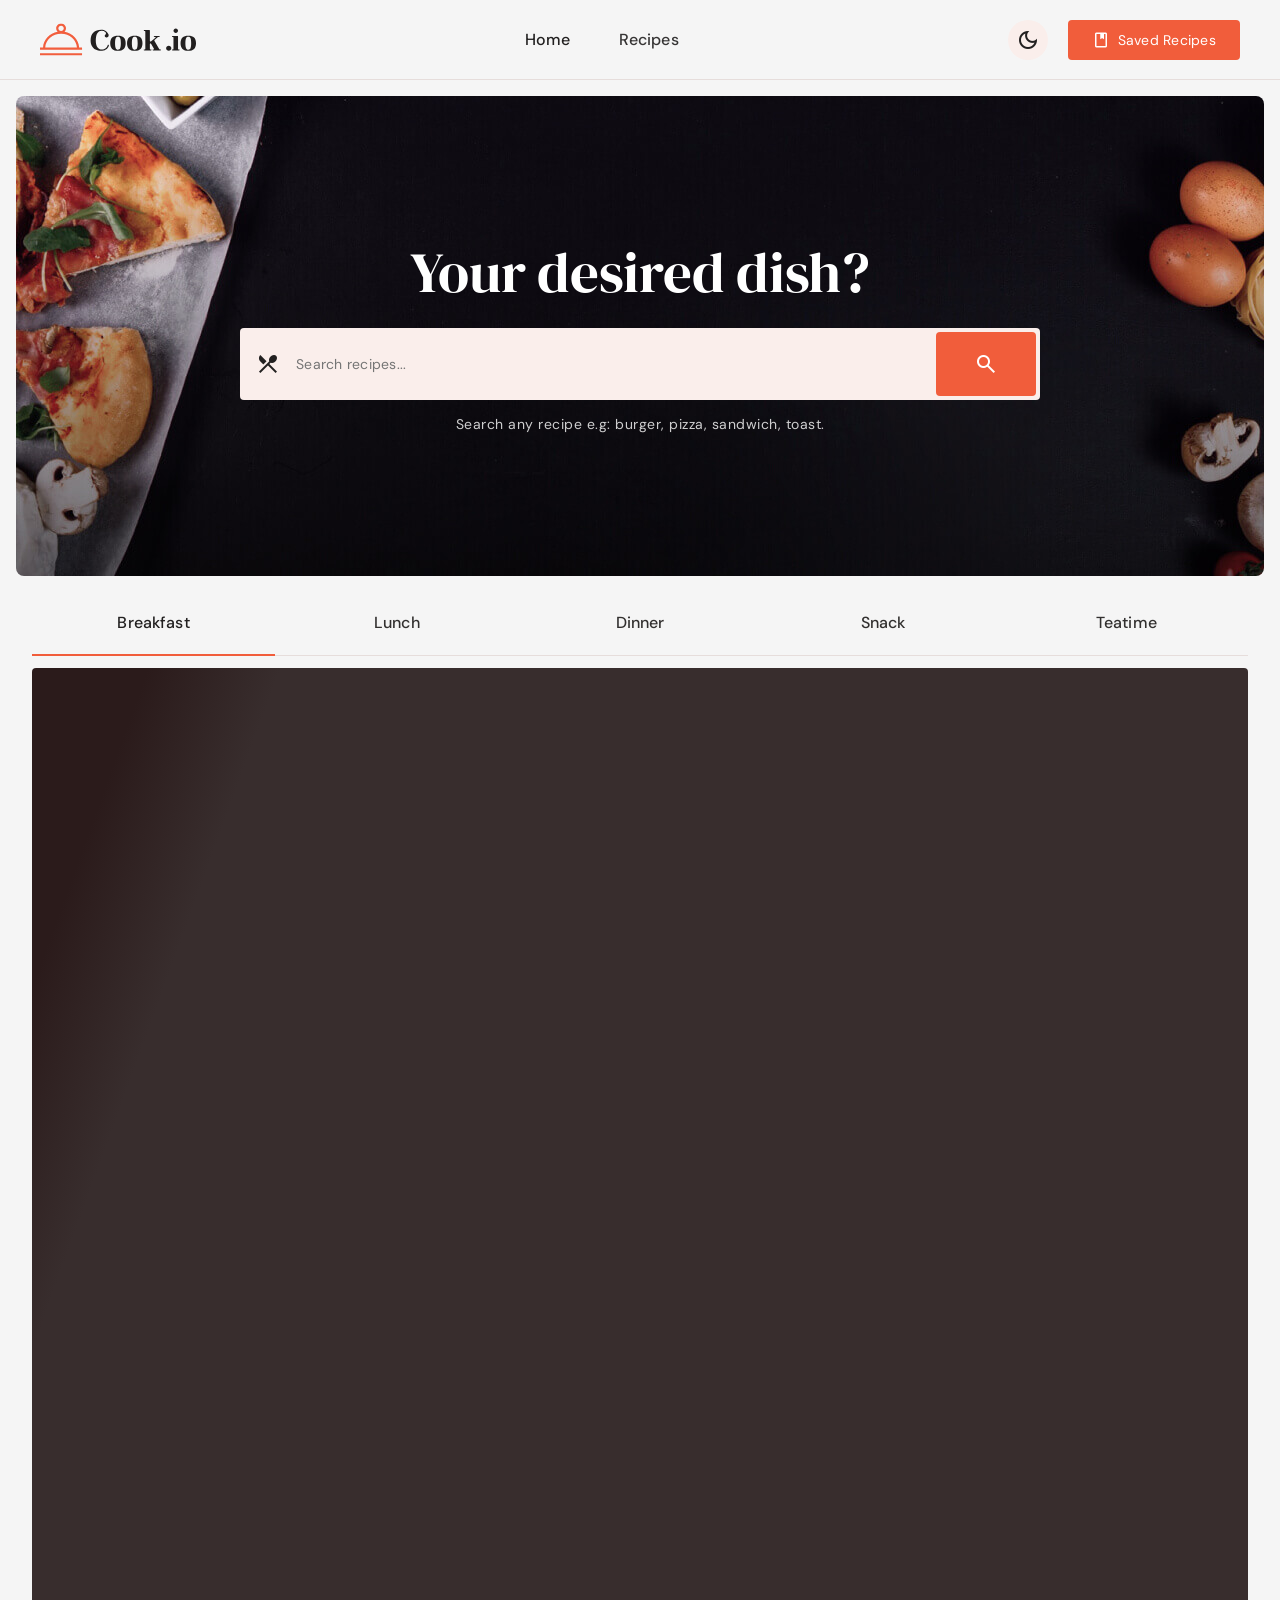
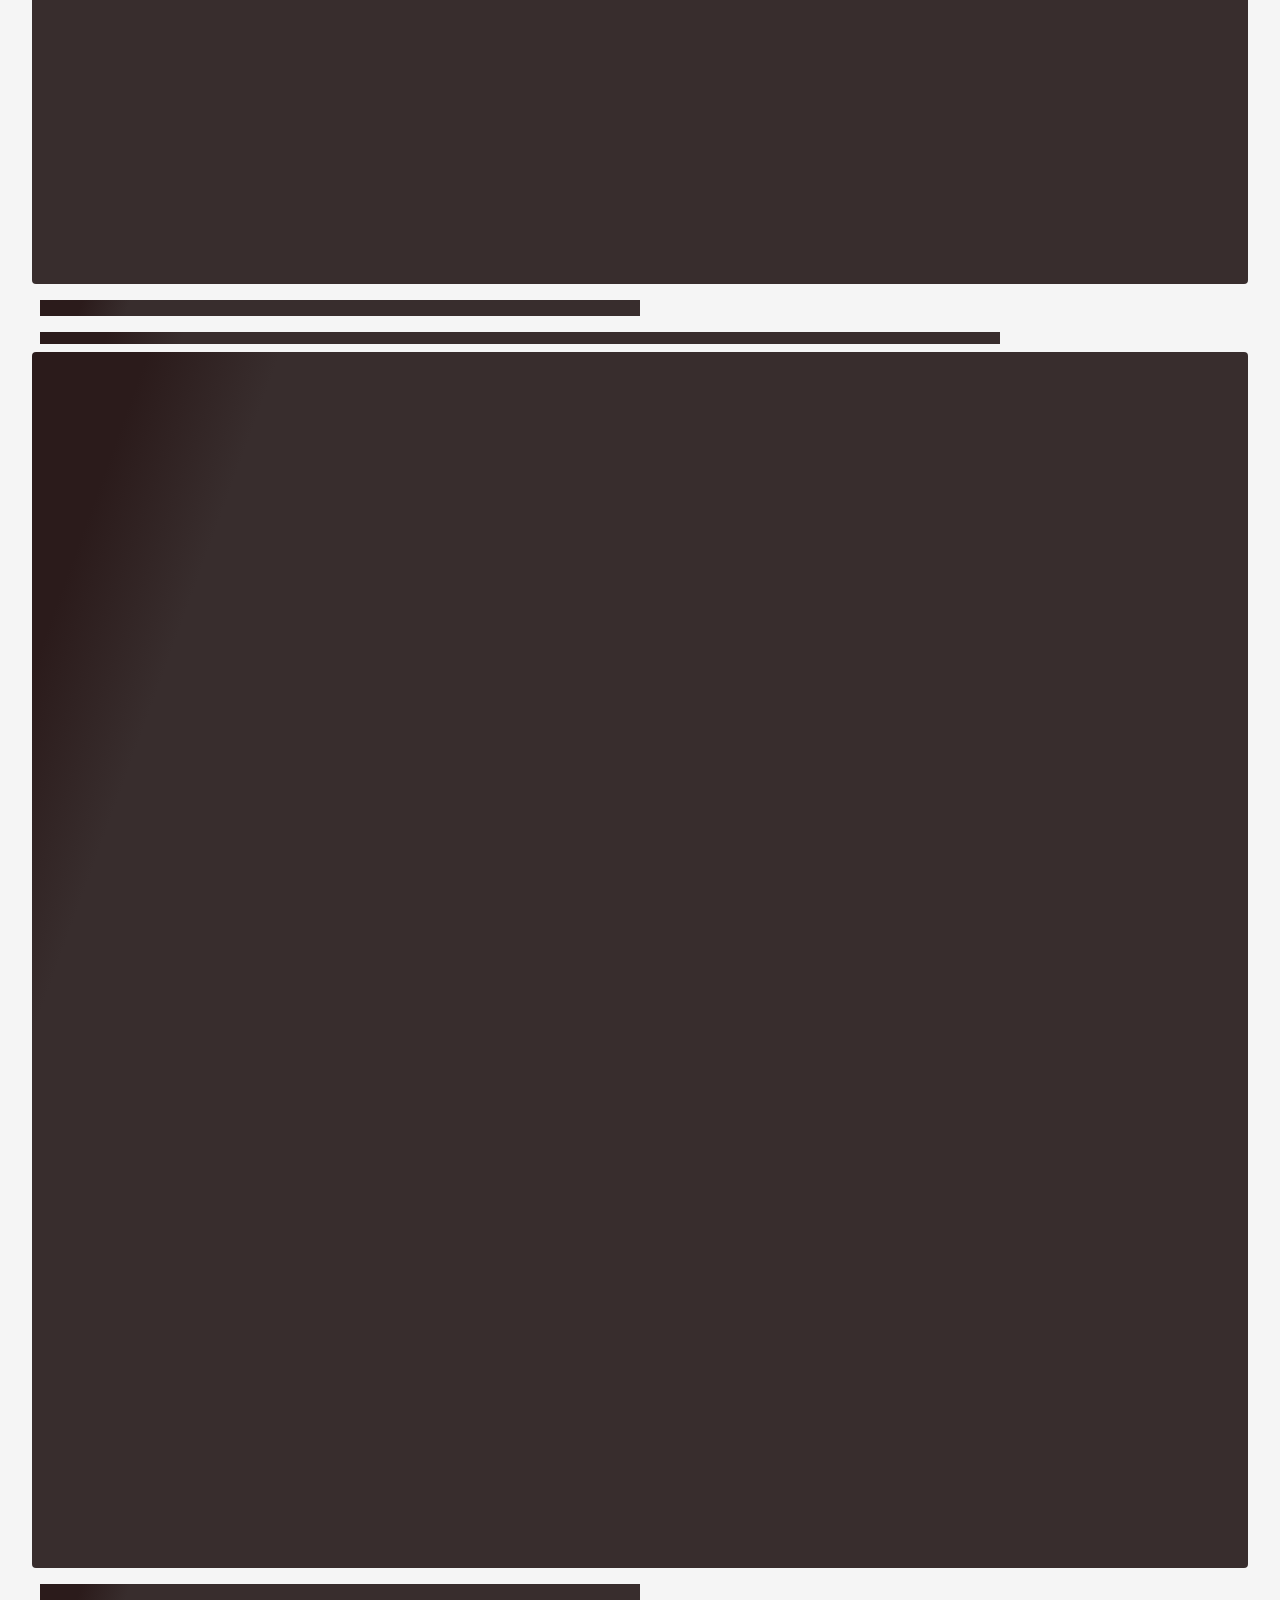
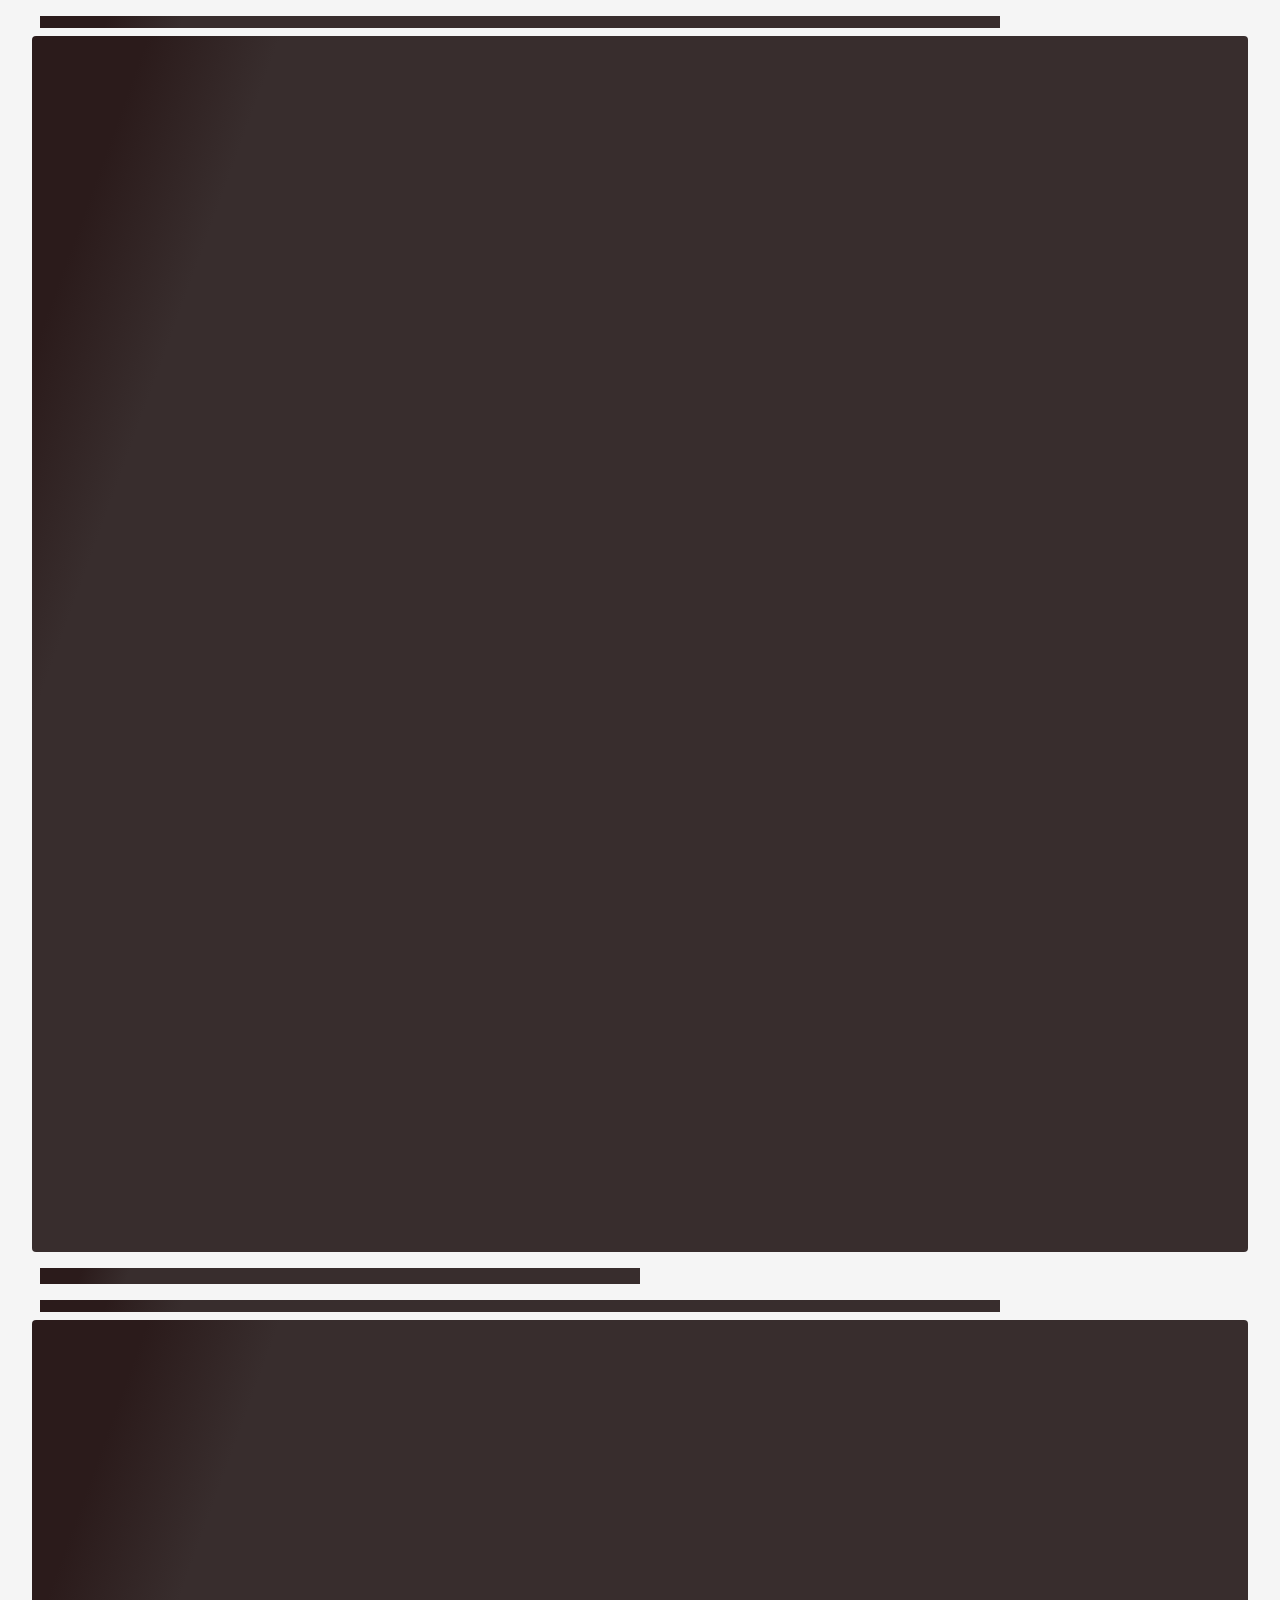
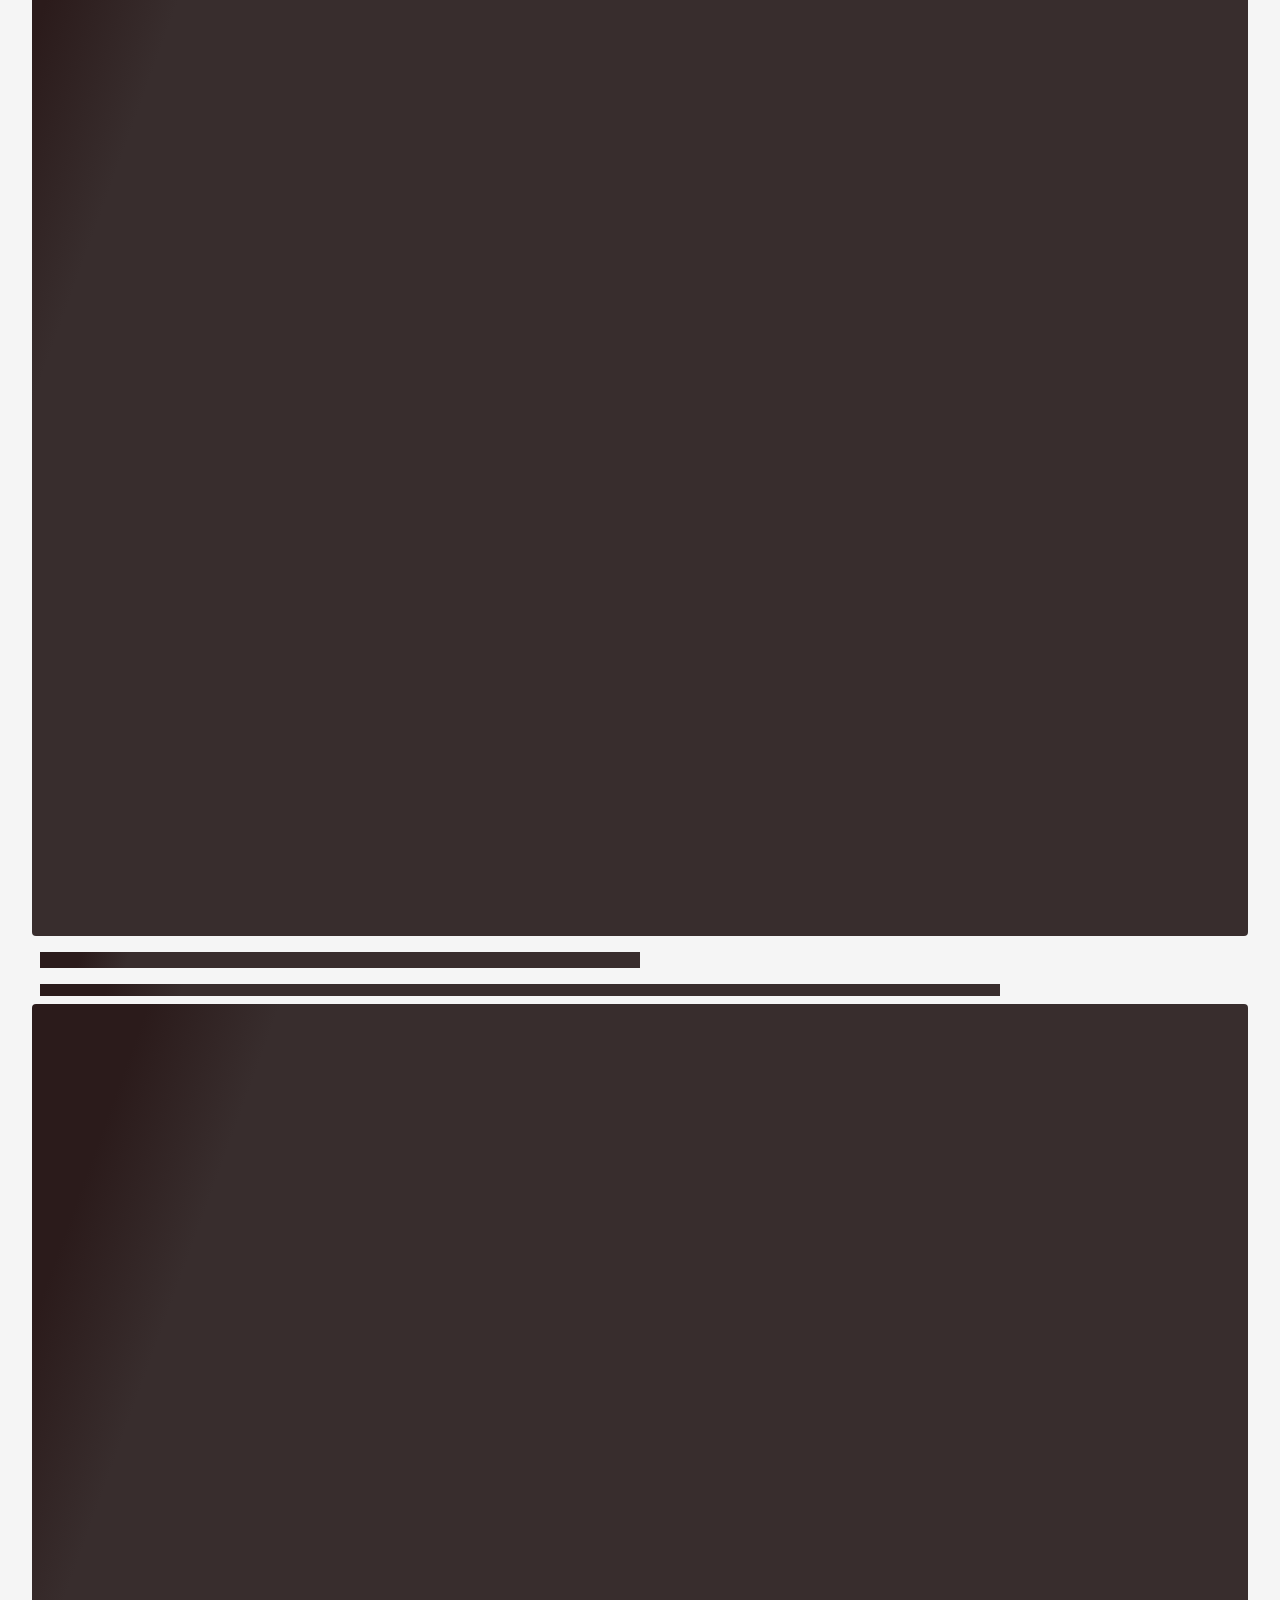
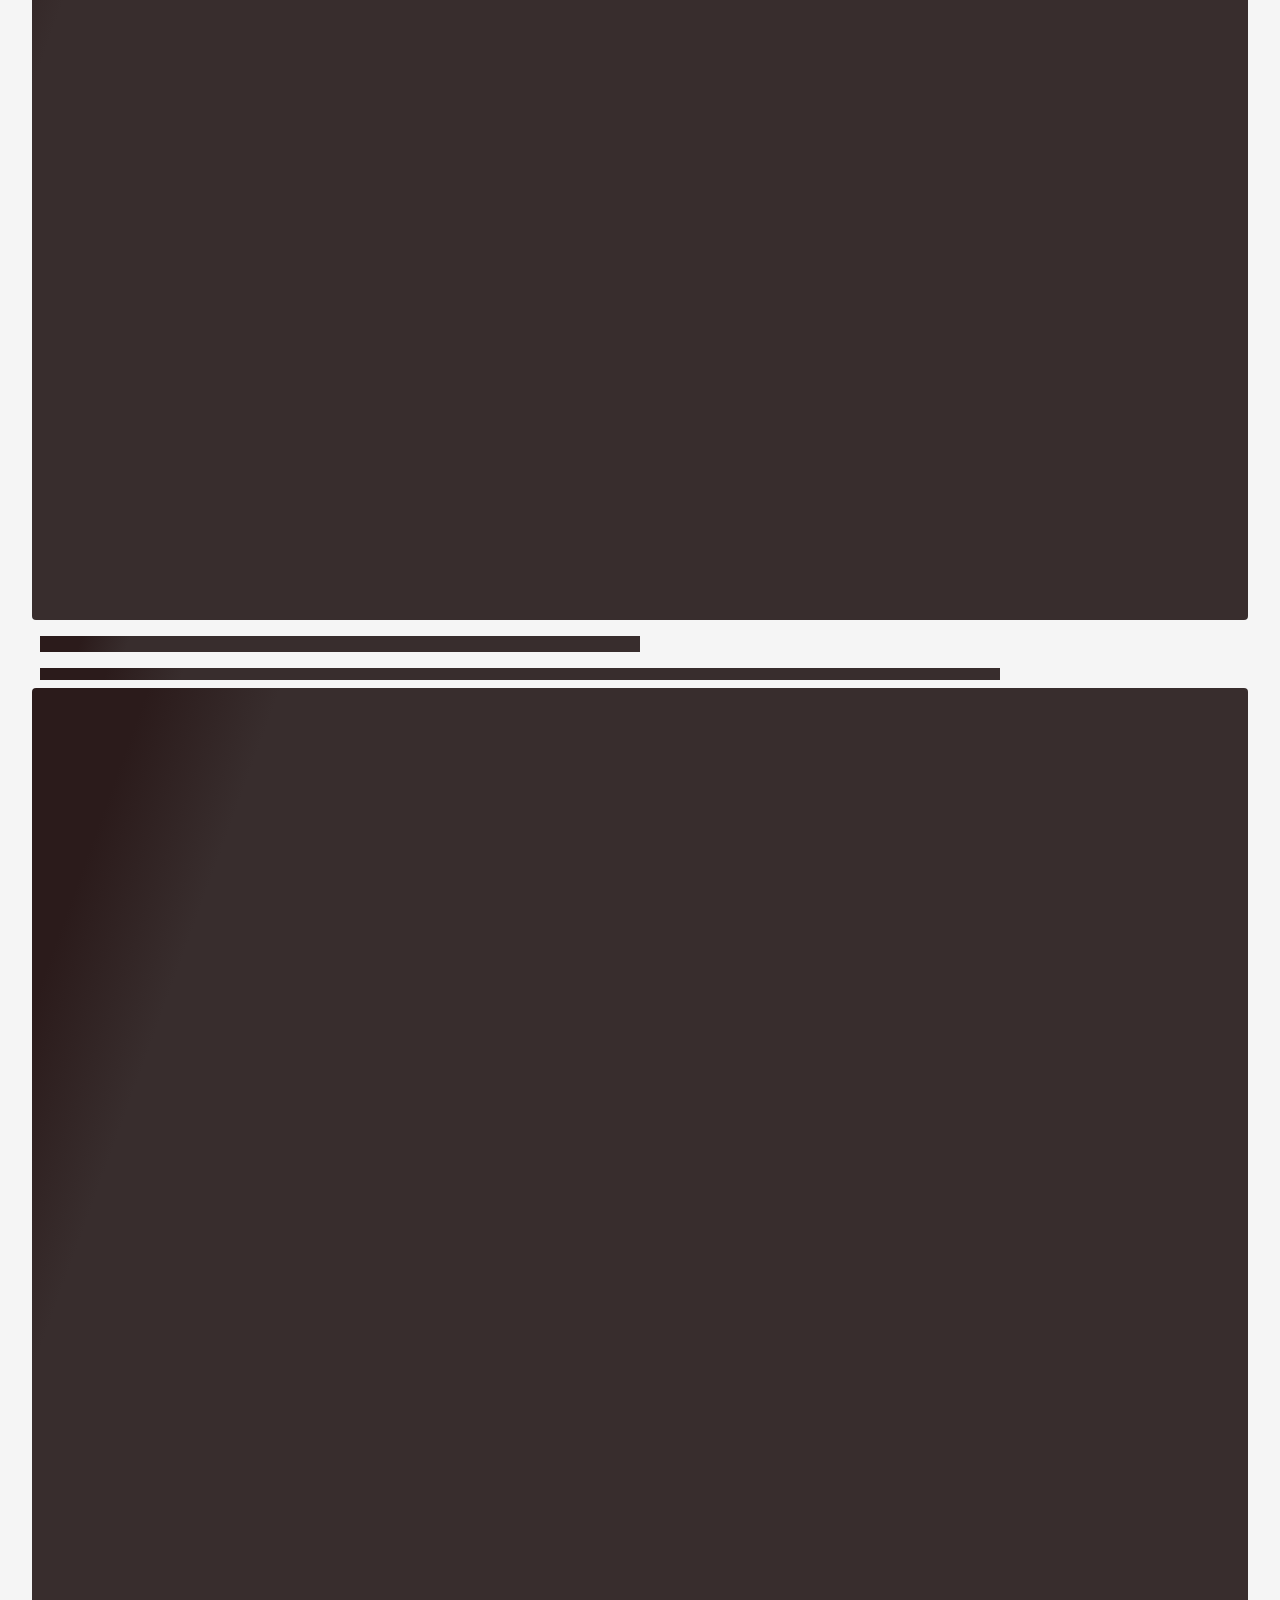
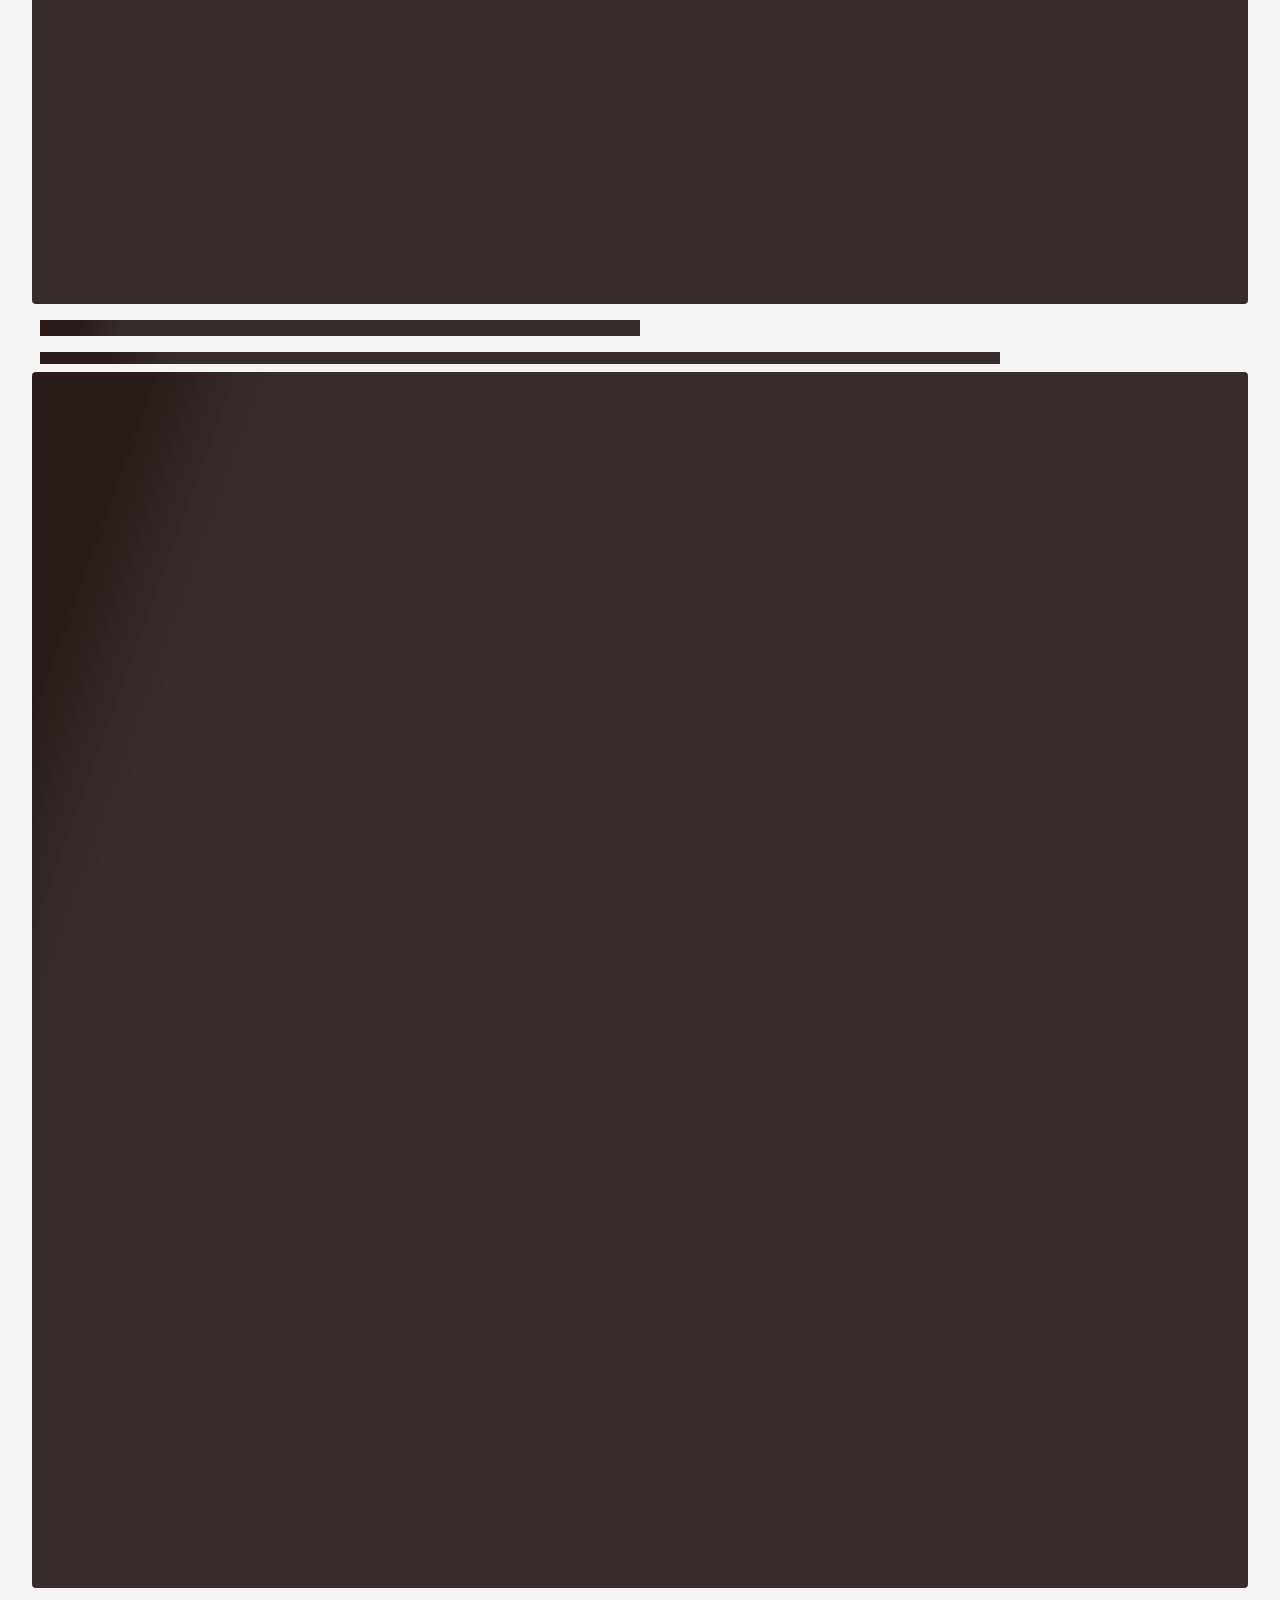
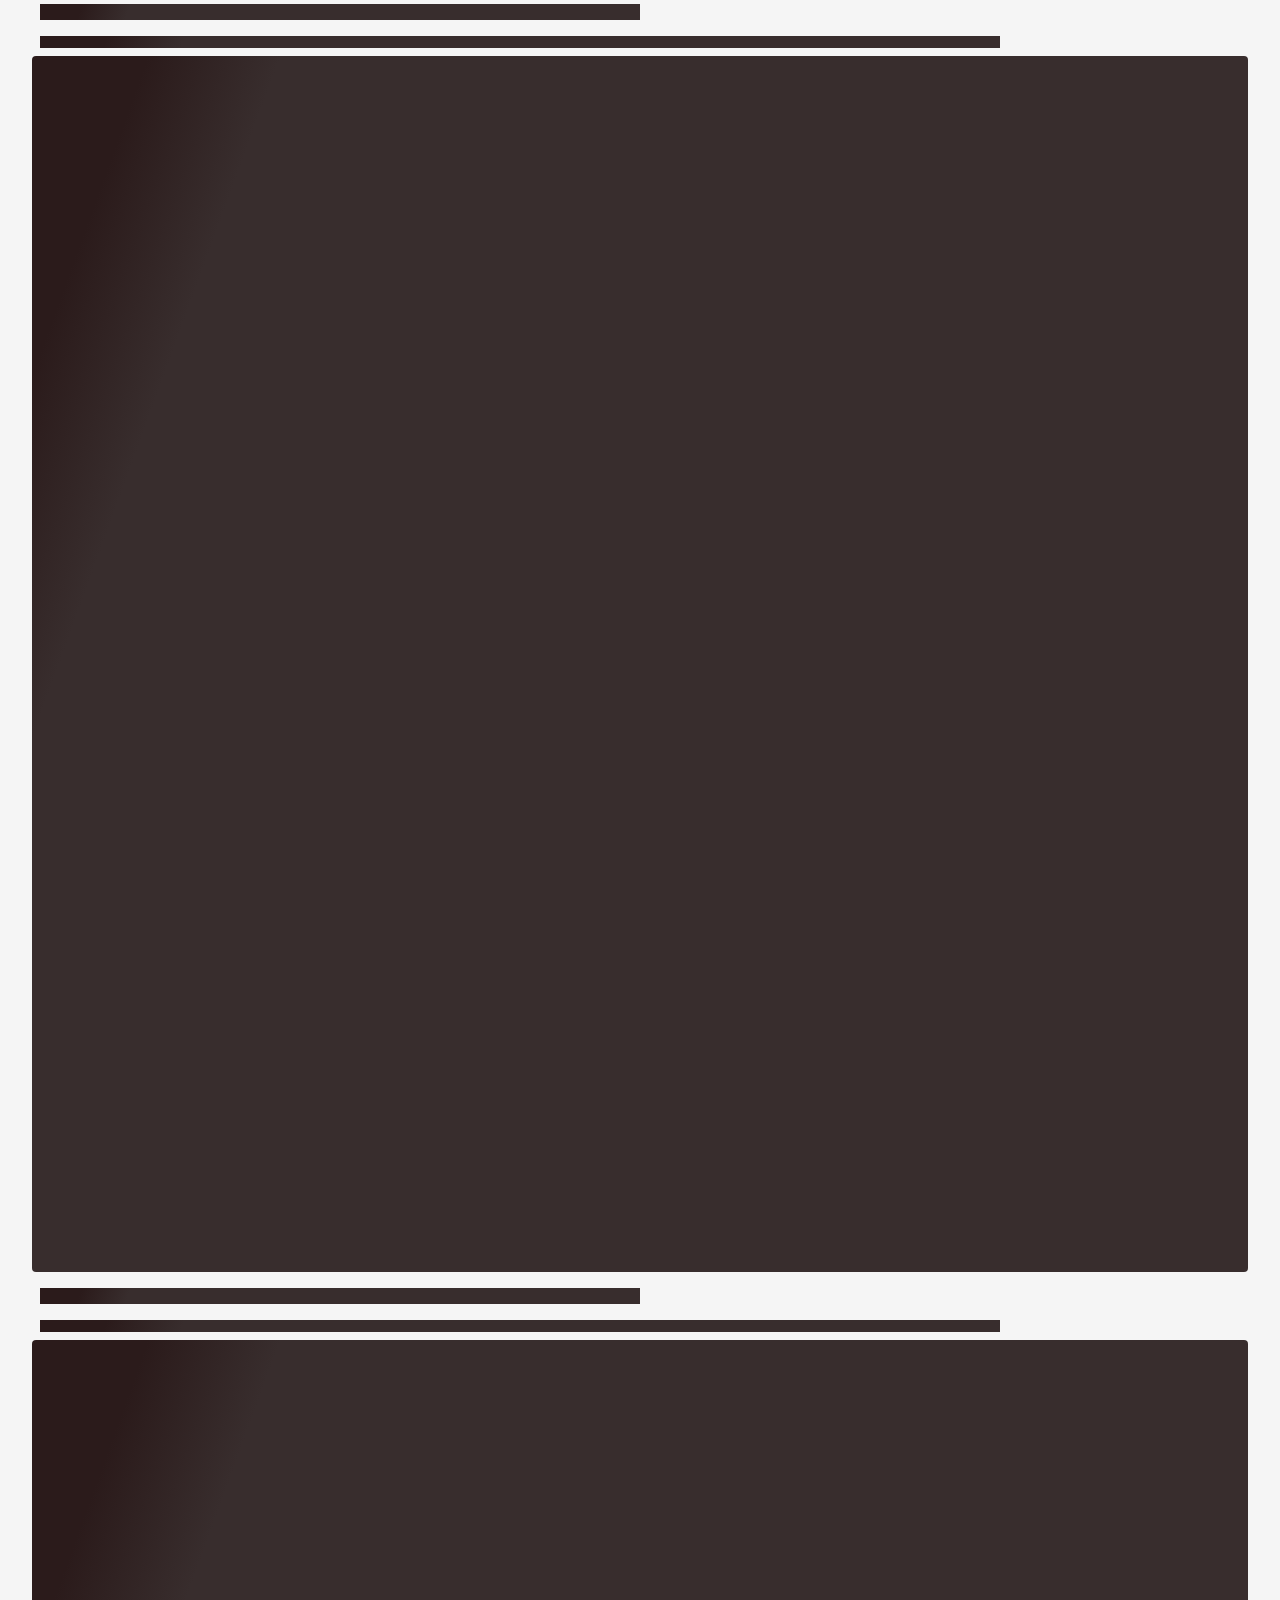
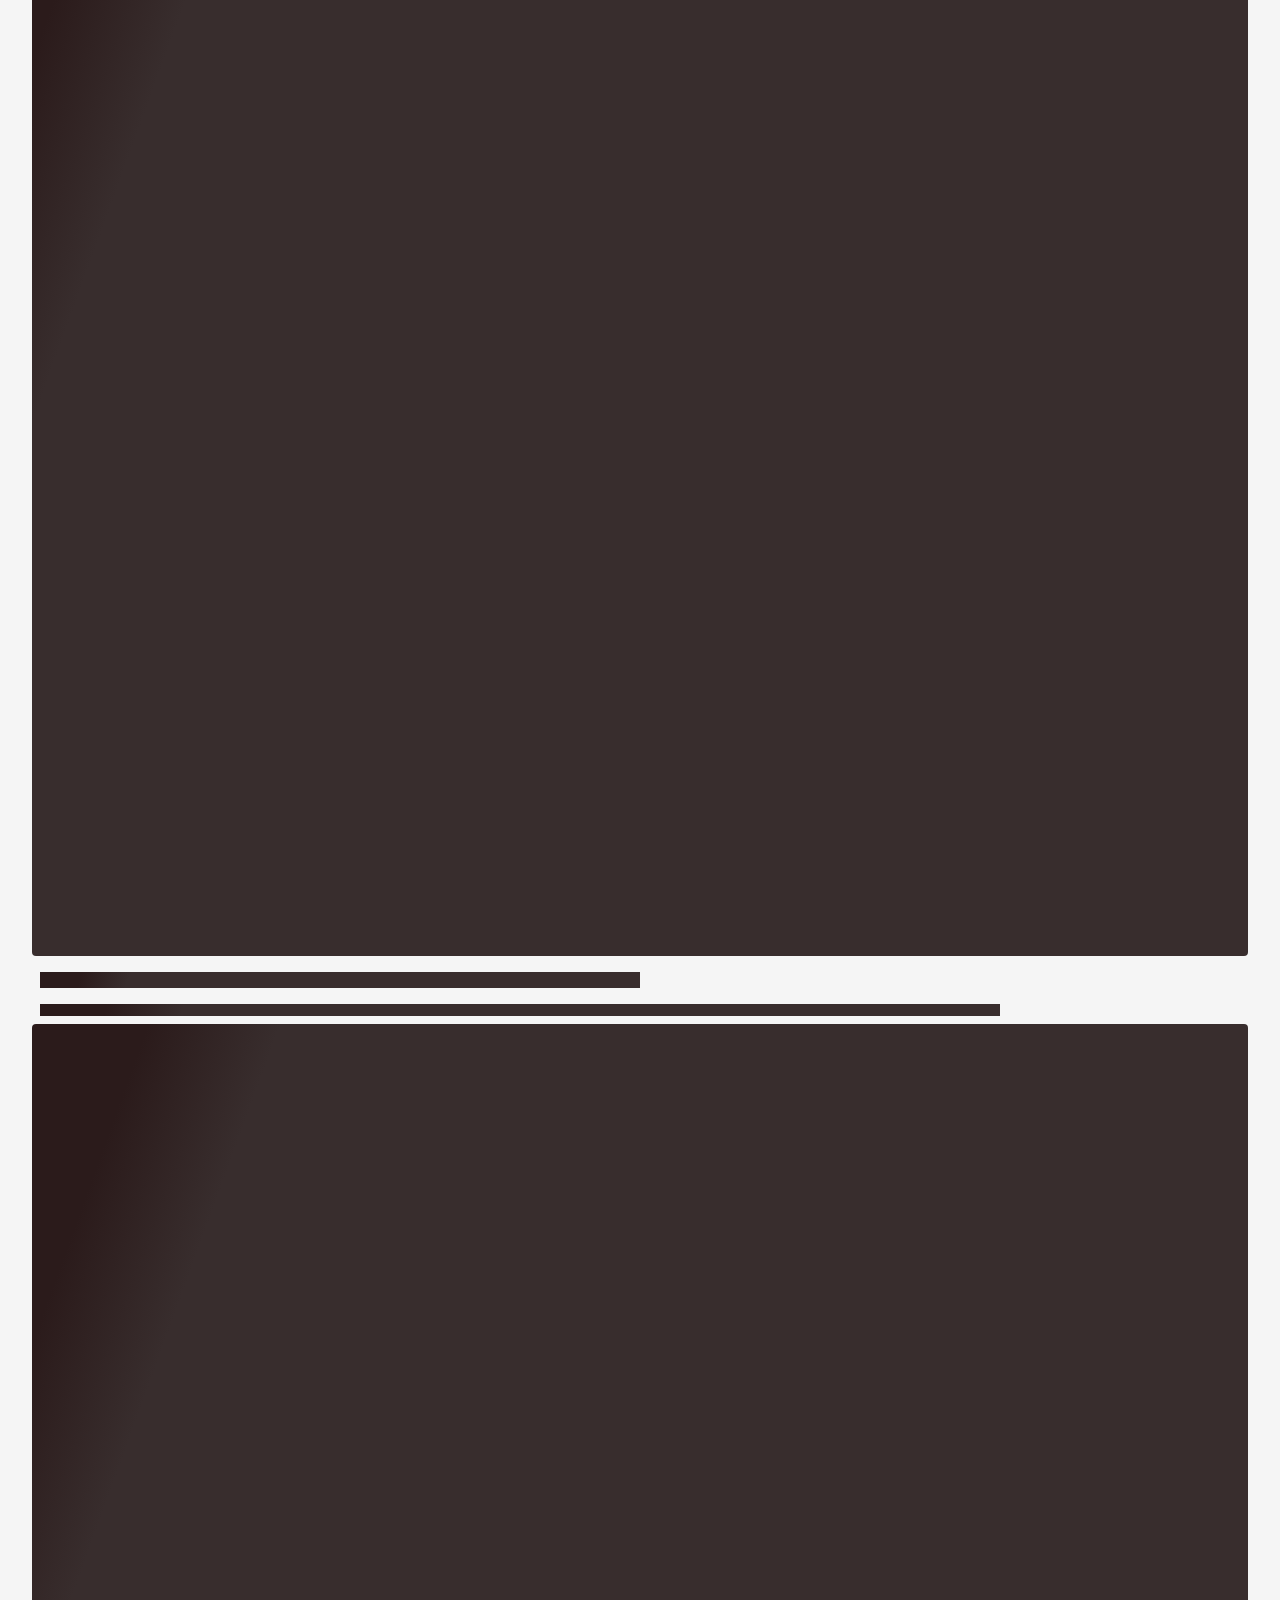
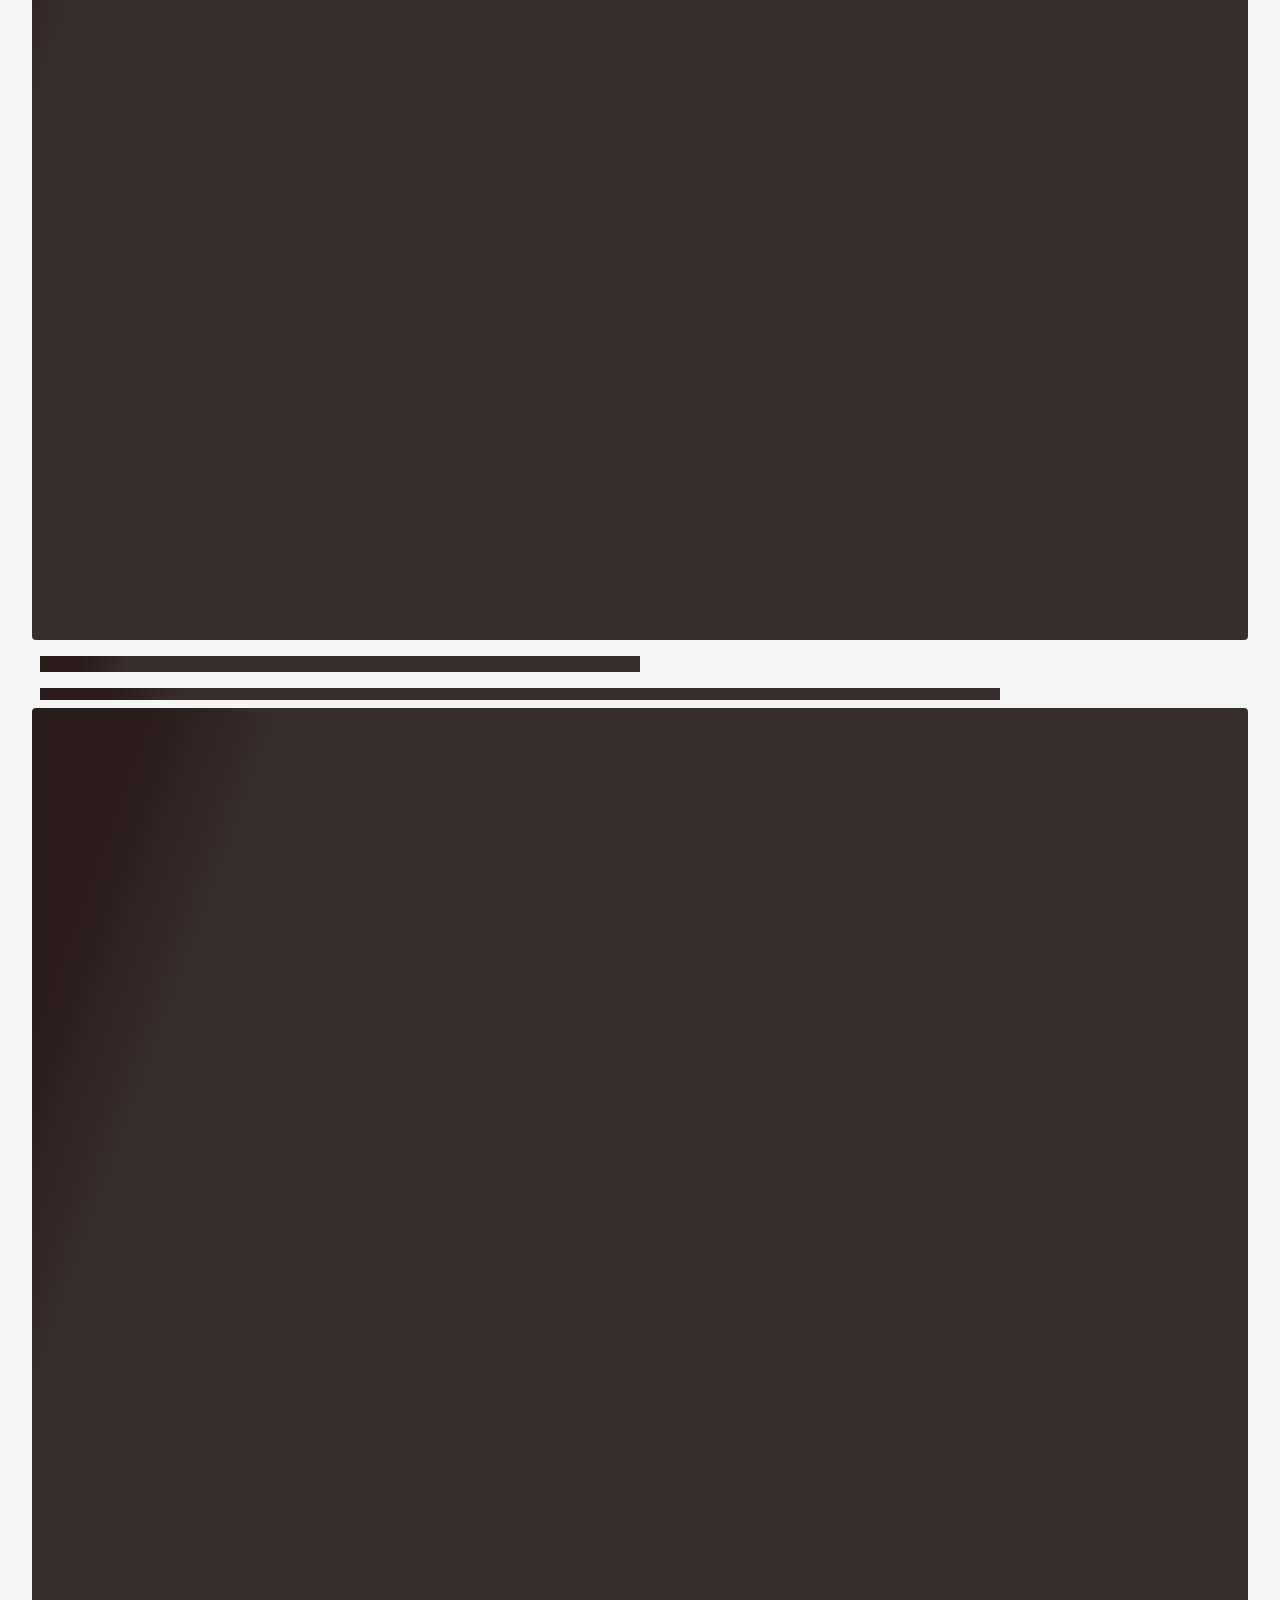
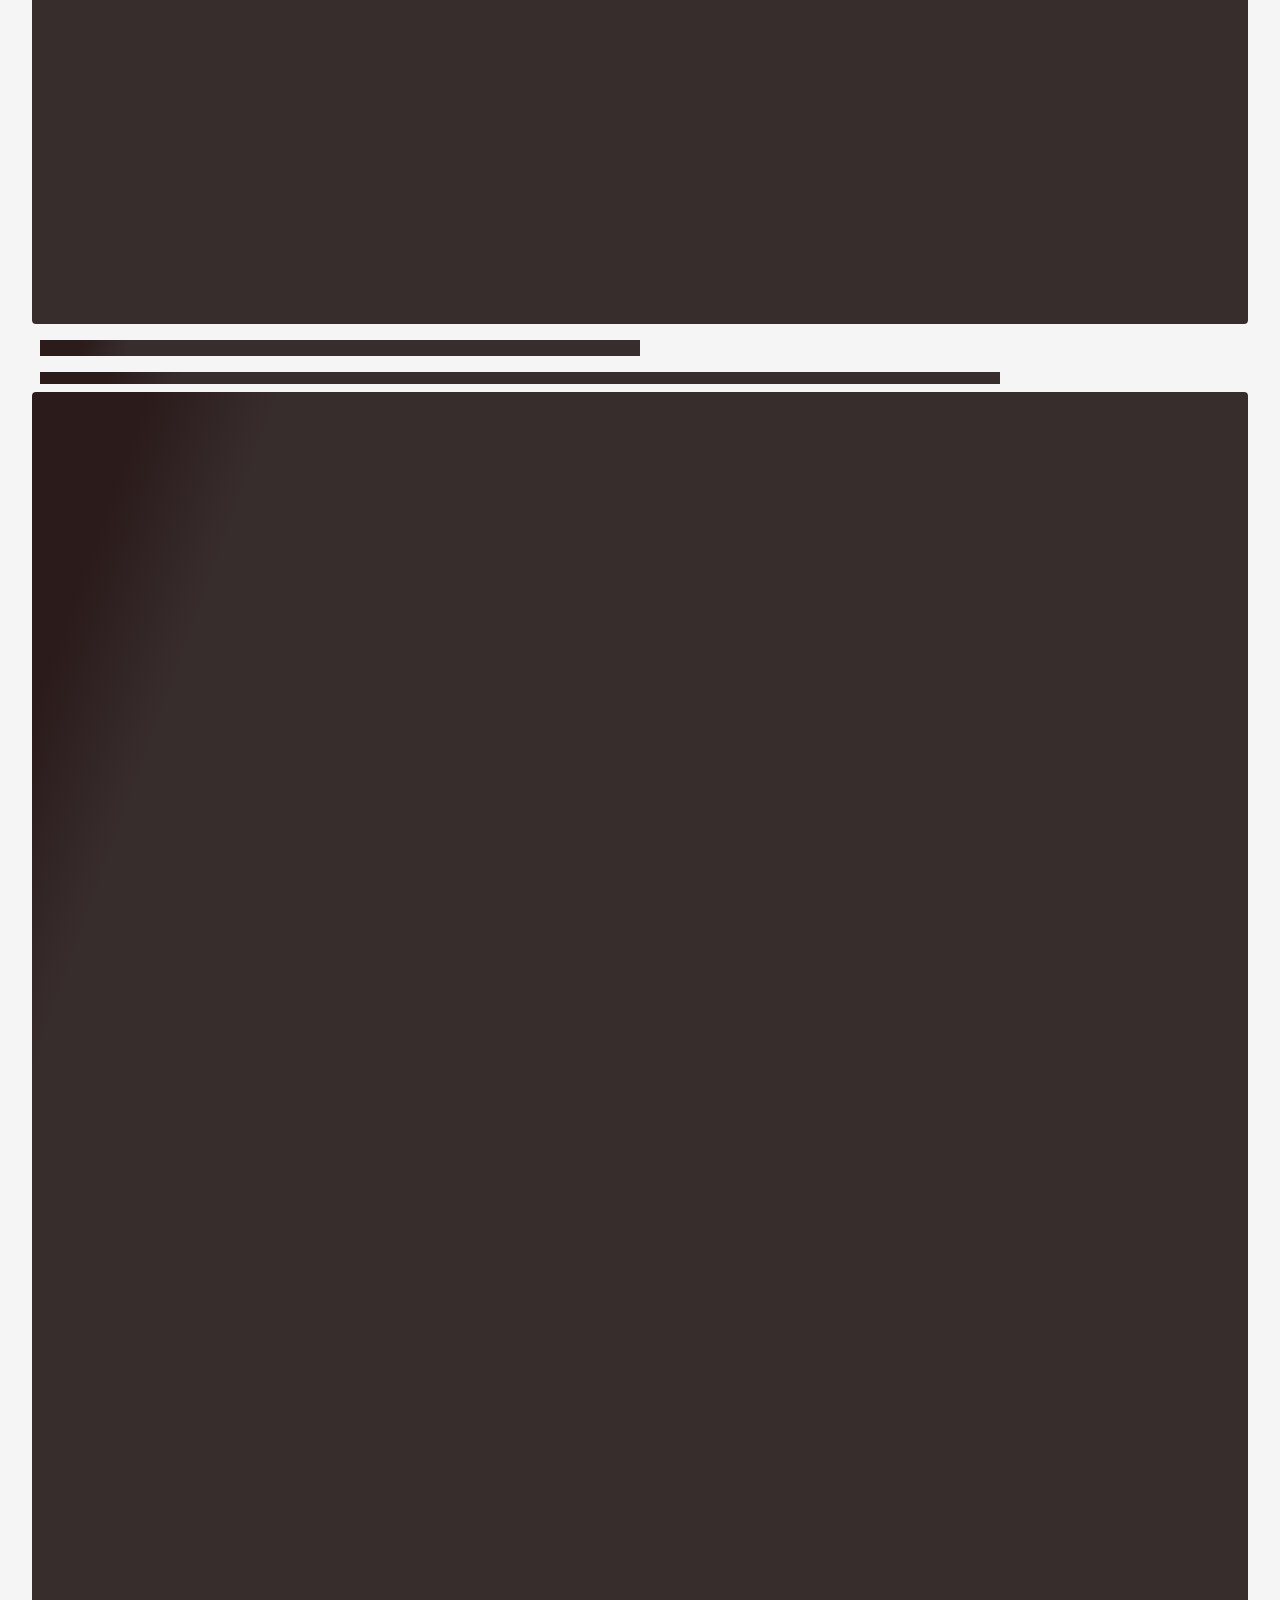
<file: index.html>
<!DOCTYPE html>
<html lang="en">
  <head>
    <meta charset="UTF-8" />
    <meta http-equiv="X-UA-Compatible" content="IE=edge" />
    <meta name="viewport" content="width=device-width, initial-scale=1.0" />
    <!----  PRIMARY META TAGS --->
    <title>Cook.io - Cooking made easy</title>
    <meta
      name="description"
      content="This is a recipe application made by codewithsadee"
    />

    <!----  FAVICON --->
    <link rel="shortcut icon" href="favicon.svg" type="image/svg+xml" />

    <!----  theme js --->
    <script src="./assets/js/theme.js"></script>

    <!----  GOOGLE FONTS --->
    <link rel="preconnect" href="https://fonts.googleapis.com" />
    <link rel="preconnect" href="https://fonts.gstatic.com" crossorigin />
    <link
      href="https://fonts.googleapis.com/css2?family=DM+Sans:wght@400;500&family=DM+Serif+Display&display=swap"
      rel="stylesheet"
    />

    <!---- MATERIAL ICONS --->
    <link
      rel="stylesheet"
      href="https://fonts.googleapis.com/css2?family=Material+Symbols+Outlined:opsz,wght,FILL,GRAD@24,400,0..1,0"
    />

    <!---- CUSTOMS CSS --->
    <link rel="stylesheet" href="assets/css/style.css" />

    <!---- CUSTOM JS --->
    <script src="./assets/js/global.js" type="module"></script>
    <script src="./assets/js/home.js" type="module"></script>
  </head>

  <body>
    <!----
        - Header
      -->

    <header class="header" data-header>
      <a href="/" class="logo">
        <img
          src="./assets/img/logo-light.svg"
          width="156"
          height="32"
          alt="Cook.io"
          class="logo-light"
        />
        <img
          src="./assets/img/logo-dark.svg"
          width="156"
          height="32"
          alt="Cook.io"
          class="logo-dark"
        />
      </a>

      <nav class="navbar">
        <ul class="navbar-list">
          <li>
            <a href="/" class="navbar-link title-small has-state active">
              Home
            </a>
          </li>
          <li>
            <a href="/" class="navbar-link title-small has-state"> Recipes </a>
          </li>
        </ul>
      </nav>

      <button
        class="icon-btn theme-switch has-state"
        aria-pressed="false"
        aria-label="Toggle light and dark theme"
        data-theme-btn
      >
        <span class="material-symbols-outlined light-icon" aria-hidden="true"
          >light_mode</span
        >
        <span class="material-symbols-outlined dark-icon" aria-hidden="true"
          >dark_mode</span
        >
      </button>

      <a href="./saved-recipes.html" class="btn btn-primary has-icon">
        <span class="material-symbols-outlined" aria-hidden="true">book</span>
        <span class="span"> Saved Recipes </span>
      </a>
    </header>

    <!----
          - Mobile Nav
      -->

    <nav class="mobile-nav" aria-label="primary">
      <ul class="nav-list">
        <li class="nav-item">
          <a href="./recipes.html" class="nav-link"
            ><span class="item-icon">
              <span class="material-symbols-outlined" aria-hidden="true"
                >lunch_dining</span
              >
            </span>
            <span class="label-medium"> Recipes </span>
          </a>
        </li>
        <li class="nav-item">
          <a href="/" class="nav-link" aria-current="true">
            <span class="item-icon">
              <span class="material-symbols-outlined" aria-hidden="true"
                >Home</span
              >
            </span>

            <span class="label-medium"> Home </span>
          </a>
        </li>
        <li class="nav-item">
          <a href="./saved-recipes.html" class="nav-link">
            <span class="item-icon">
              <span class="material-symbols-outlined" aria-hidden="true"
                >Book</span
              >
            </span>
            <span class="label-medium"> Saved </span>
          </a>
        </li>
      </ul>
    </nav>

    <main>
      <!----
          - #HERO
      -->

      <section class="hero" aria-label="banner">
        <div class="banner-card">
          <h1 class="display-large">Your desired dish?</h1>

          <div class="search-wrapper" data-search-form>
            <span
              class="material-symbols-outlined leading-icon"
              aria-hidden="true"
              >local_dining</span
            >
            <input
              type="search"
              name="search"
              aria-label="Search recipes"
              placeholder="Search recipes..."
              class="search-field body-medium"
              data-search-field
            />
            <button class="search-submit" aria-label="Submit" data-search-btn>
              <span class="material-symbols-outlined" aria-hidden="true"
                >search</span
              >
            </button>
          </div>
          <p class="label-medium">
            Search any recipe e.g: burger, pizza, sandwich, toast.
          </p>
        </div>
      </section>

      <!----
          - #TAB
      -->

      <section class="section tab">
        <div class="container">
          <div
            class="tab-list"
            data-tab-list
            role="tablist"
            aria-label="Meal type"
          >
            <button
              class="tab-btn title-small has-state"
              role="tab"
              id="tab-1"
              tabindex="0"
              aria-controls="panel-1"
              aria-selected="true"
              data-tab-btn
            >
              Breakfast
            </button>
            <button
              class="tab-btn title-small has-state"
              role="tab"
              id="tab-2"
              tabindex="-1"
              aria-controls="panel-2"
              aria-selected="false"
              data-tab-btn
            >
              Lunch
            </button>
            <button
              class="tab-btn title-small has-state"
              role="tab"
              id="tab-3"
              tabindex="-1"
              aria-controls="panel-3"
              aria-selected="false"
              data-tab-btn
            >
              Dinner
            </button>
            <button
              class="tab-btn title-small has-state"
              role="tab"
              id="tab-4"
              tabindex="-1"
              aria-controls="panel-4"
              aria-selected="false"
              data-tab-btn
            >
              Snack
            </button>
            <button
              class="tab-btn title-small has-state"
              role="tab"
              id="tab-5"
              tabindex="-1"
              aria-controls="panel-5"
              aria-selected="false"
              data-tab-btn
            >
              Teatime
            </button>
          </div>

          <div
            class="tab-panel"
            role="tabpanel"
            id="panel-1"
            aria-labelledby="tab-1"
            tabindex="0"
            data-tab-panel
          ></div>
          <div
            class="tab-panel"
            role="tabpanel"
            id="panel-2"
            aria-labelledby="tab-2"
            tabindex="0"
            data-tab-panel
            hidden
          >
            Lunch
          </div>
          <div
            class="tab-panel"
            role="tabpanel"
            id="panel-3"
            aria-labelledby="tab-3"
            tabindex="0"
            data-tab-panel
            hidden
          >
            Dinner
          </div>
          <div
            class="tab-panel"
            role="tabpanel"
            id="panel-4"
            aria-labelledby="tab-5"
            tabindex="0"
            data-tab-panel
            hidden
          >
            Snack
          </div>
          <div
            class="tab-panel"
            role="tabpanel"
            id="panel-5"
            aria-labelledby="tab-5"
            tabindex="0"
            data-tab-panel
            hidden
          >
            Teatime
          </div>
        </div>
      </section>

      <!----
          - #RECIPE SLIDER
      -->

      <section
        class="section slider-section"
        aria-labelledby="slider-label-1"
        data-slider-section
      ></section>

      <!----
          - #RECIPE SLIDER
      -->

      <section
        class="section slider-section"
        aria-labelledby="slider-label-1"
        data-slider-section
      ></section>

      <!----
          - #TAGS
      -->

      <section class="section tag" aria-labelledby="tag-label">
        <div class="container">
          <h2 class="section-title display-small" id="tag-label">
            Choose your health preference.
          </h2>
          <p class="body-medium section-text">
            Choosing your health preference is an important step towards
            achieving a healthier lifestyle.
          </p>
          <div class="tag-list">
            <a
              href="./recipes.html?health=wheat-free"
              class="badge-btn body-medium has-state"
              >Wheat-Free</a
            >
            <a
              href="./recipes.html?health=vegetarian"
              class="badge-btn body-medium has-state"
              >vegetarian</a
            >
            <a
              href="./recipes.html?health=vegan"
              class="badge-btn body-medium has-state"
              >vegan</a
            >
            <a
              href="./recipes.html?health=tree-nut-free"
              class="badge-btn body-medium has-state"
              >Tree Nut Free</a
            >
            <a
              href="./recipes.html?health=sulfite-free"
              class="badge-btn body-medium has-state"
              >Sulfite Free</a
            >
            <a
              href="./recipes.html?health=sugar-conscious"
              class="badge-btn body-medium has-state"
              >Sugar-Conscious</a
            >
            <a
              href="./recipes.html?health=soy-free"
              class="badge-btn body-medium has-state"
              >Soy-Free</a
            >
          </div>
        </div>
      </section>
    </main>

    <!----
          - #FOOTER
      -->
    <footer class="footer">
      <p class="copyright body-medium">Copyright 2023</p>
      <a href="/" class="logo">
        <img
          src="./assets/img/logo-light.svg"
          width="156"
          height="32"
          alt="Cook.io"
          class="logo-light"
        />
        <img
          src="./assets/img/logo-dark.svg"
          width="156"
          height="32"
          alt="Cook.io"
          class="logo-dark"
        />
      </a>
      <a href="https://www.edamam.com/" target="_blank" class="edamam">
        <img
          src="./assets/img/edamam.svg"
          width="200"
          height="40"
          loading="lazy"
          alt=" edamam free recipe api"
        />
      </a>
    </footer>
  </body>
</html>
</file>
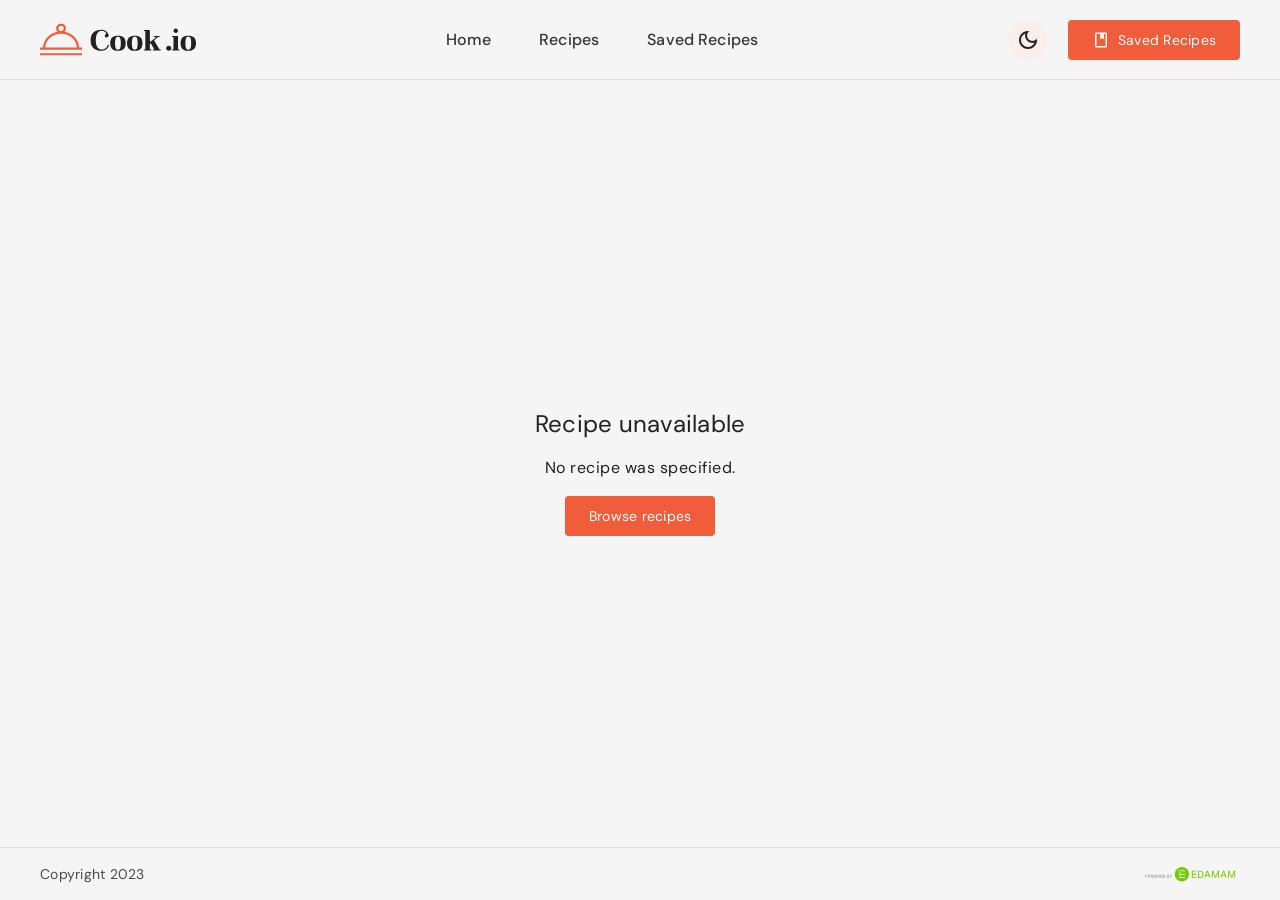
<file: detail.html>
<!DOCTYPE html>
<html lang="en">

<head>
  <meta charset="UTF-8" />
  <meta http-equiv="X-UA-Compatible" content="IE=edge" />
  <meta name="viewport" content="width=device-width, initial-scale=1.0" />
  <!----  PRIMARY META TAGS --->
  <title>Cook.io</title>
  <meta name="description" content="This is a recipe application made by codewithsadee" />

  <!----  FAVICON --->
  <link rel="shortcut icon" href="favicon.svg" type="image/svg+xml" />

  <!----  theme js --->
  <script src="./assets/js/theme.js"></script>

  <!----  GOOGLE FONTS --->
  <link rel="preconnect" href="https://fonts.googleapis.com" />
  <link rel="preconnect" href="https://fonts.gstatic.com" crossorigin />
  <link href="https://fonts.googleapis.com/css2?family=DM+Sans:wght@400;500&family=DM+Serif+Display&display=swap"
    rel="stylesheet" />

  <!---- MATERIAL ICONS --->
  <link rel="stylesheet"
    href="https://fonts.googleapis.com/css2?family=Material+Symbols+Outlined:opsz,wght,FILL,GRAD@24,400,0..1,0" />

  <!---- CUSTOMS CSS --->
  <link rel="stylesheet" href="assets/css/style.css" />

  <!---- CUSTOM JS --->
  <script src="./assets/js/global.js" type="module"></script>
  <script src="./assets/js/detail.js" type="module"></script>
</head>

<body>
  <!----
        - Header
      -->

  <header class="header" data-header>
    <a href="/" class="logo">
      <img src="./assets/img/logo-light.svg" width="156" height="32" alt="Cook.io" class="logo-light" />
      <img src="./assets/img/logo-dark.svg" width="156" height="32" alt="Cook.io" class="logo-dark" />
    </a>

    <nav class="navbar">
      <ul class="navbar-list">
        <li>
          <a href="/" class="navbar-link title-small has-state"> Home </a>
        </li>
        <li>
          <a href="./recipes.html" class="navbar-link title-small has-state">
            Recipes
          </a>
        </li>
        <li>
          <a href="./saved-recipes.html" class="navbar-link title-small has-state">
            Saved Recipes
          </a>
        </li>
      </ul>
    </nav>

    <button class="icon-btn theme-switch has-state" aria-pressed="false" aria-label="Toggle light and dark theme"
      data-theme-btn>
      <span class="material-symbols-outlined light-icon" aria-hidden="true">light_mode</span>
      <span class="material-symbols-outlined dark-icon" aria-hidden="true">dark_mode</span>
    </button>

    <a href="/" class="btn btn-primary has-icon">
      <span class="material-symbols-outlined" aria-hidden="true">book</span>
      <span class="span"> Saved Recipes </span>
    </a>
  </header>

  <!----
              - Mobile Nav
          -->

  <nav class="mobile-nav" aria-label="primary">
    <ul class="nav-list">
      <li class="nav-item">
        <a href="./recipes.html" class="nav-link"><span class="item-icon">
            <span class="material-symbols-outlined" aria-hidden="true">lunch_dining</span>
          </span>
          <span class="label-medium"> Recipes </span>
        </a>
      </li>
      <li class="nav-item">
        <a href="/" class="nav-link">
          <span class="item-icon">
            <span class="material-symbols-outlined" aria-hidden="true">Home</span>
          </span>

          <span class="label-medium"> Home </span>
        </a>
      </li>
      <li class="nav-item">
        <a href="./saved-recipes.html" class="nav-link">
          <span class="item-icon">
            <span class="material-symbols-outlined" aria-hidden="true">Book</span>
          </span>
          <span class="label-medium"> Saved </span>
        </a>
      </li>
    </ul>
  </nav>

  <main class="detail-page-main">
    <article class="article container detail-page" data-detail-container>
      <div class="detail-banner detail-banner-skeleton skeleton"></div>
      <div class="detail-content detail-content-skeleton">
        <div class="title-wrapper">
          <div class="title-skeleton skeleton"></div>
        </div>

        <div class="details-author text-skeleton skeleton"></div>

        <div class="detail-stats">
          <div class="stats-item">
            <span class="skeleton title-skeleton"></span>
            <span class="skeleton text-skeleton"></span>
          </div>
          <div class="stats-item">
            <span class="skeleton title-skeleton"></span>
            <span class="skeleton text-skeleton"></span>
          </div>
          <div class="stats-item">
            <span class="skeleton title-skeleton"></span>
            <span class="skeleton text-skeleton"></span>
          </div>
        </div>

        <div class="tag-list">
          <div class="filter-chip skeleton filter-chip-skeleton"></div>
          <div class="filter-chip skeleton filter-chip-skeleton"></div>
          <div class="filter-chip skeleton filter-chip-skeleton"></div>
        </div>

        <div class="ingr-title skeleton title-skeleton"></div>

        <div class="ignr-list">
          <div class="ingr-item skeleton text-skeleton"></div>
          <div class="ingr-item skeleton text-skeleton"></div>
          <div class="ingr-item skeleton text-skeleton"></div>
          <div class="ingr-item skeleton text-skeleton"></div>
        </div>
      </div>
    </article>
  </main>

  <!----
          - #FOOTER
      -->
  <footer class="footer">
    <p class="copyright body-medium">Copyright 2023</p>
    <a href="/" class="logo">
      <img src="./assets/img/logo-light.svg" width="156" height="32" alt="Cook.io" class="logo-light" />
      <img src="./assets/img/logo-dark.svg" width="156" height="32" alt="Cook.io" class="logo-dark" />
    </a>
    <a href="https://www.edamam.com/" target="_blank" class="edamam">
      <img src="./assets/img/edamam.svg" width="200" height="40" loading="lazy" alt=" edamam free recipe api" />
    </a>
  </footer>
</body>

</html>
</file>
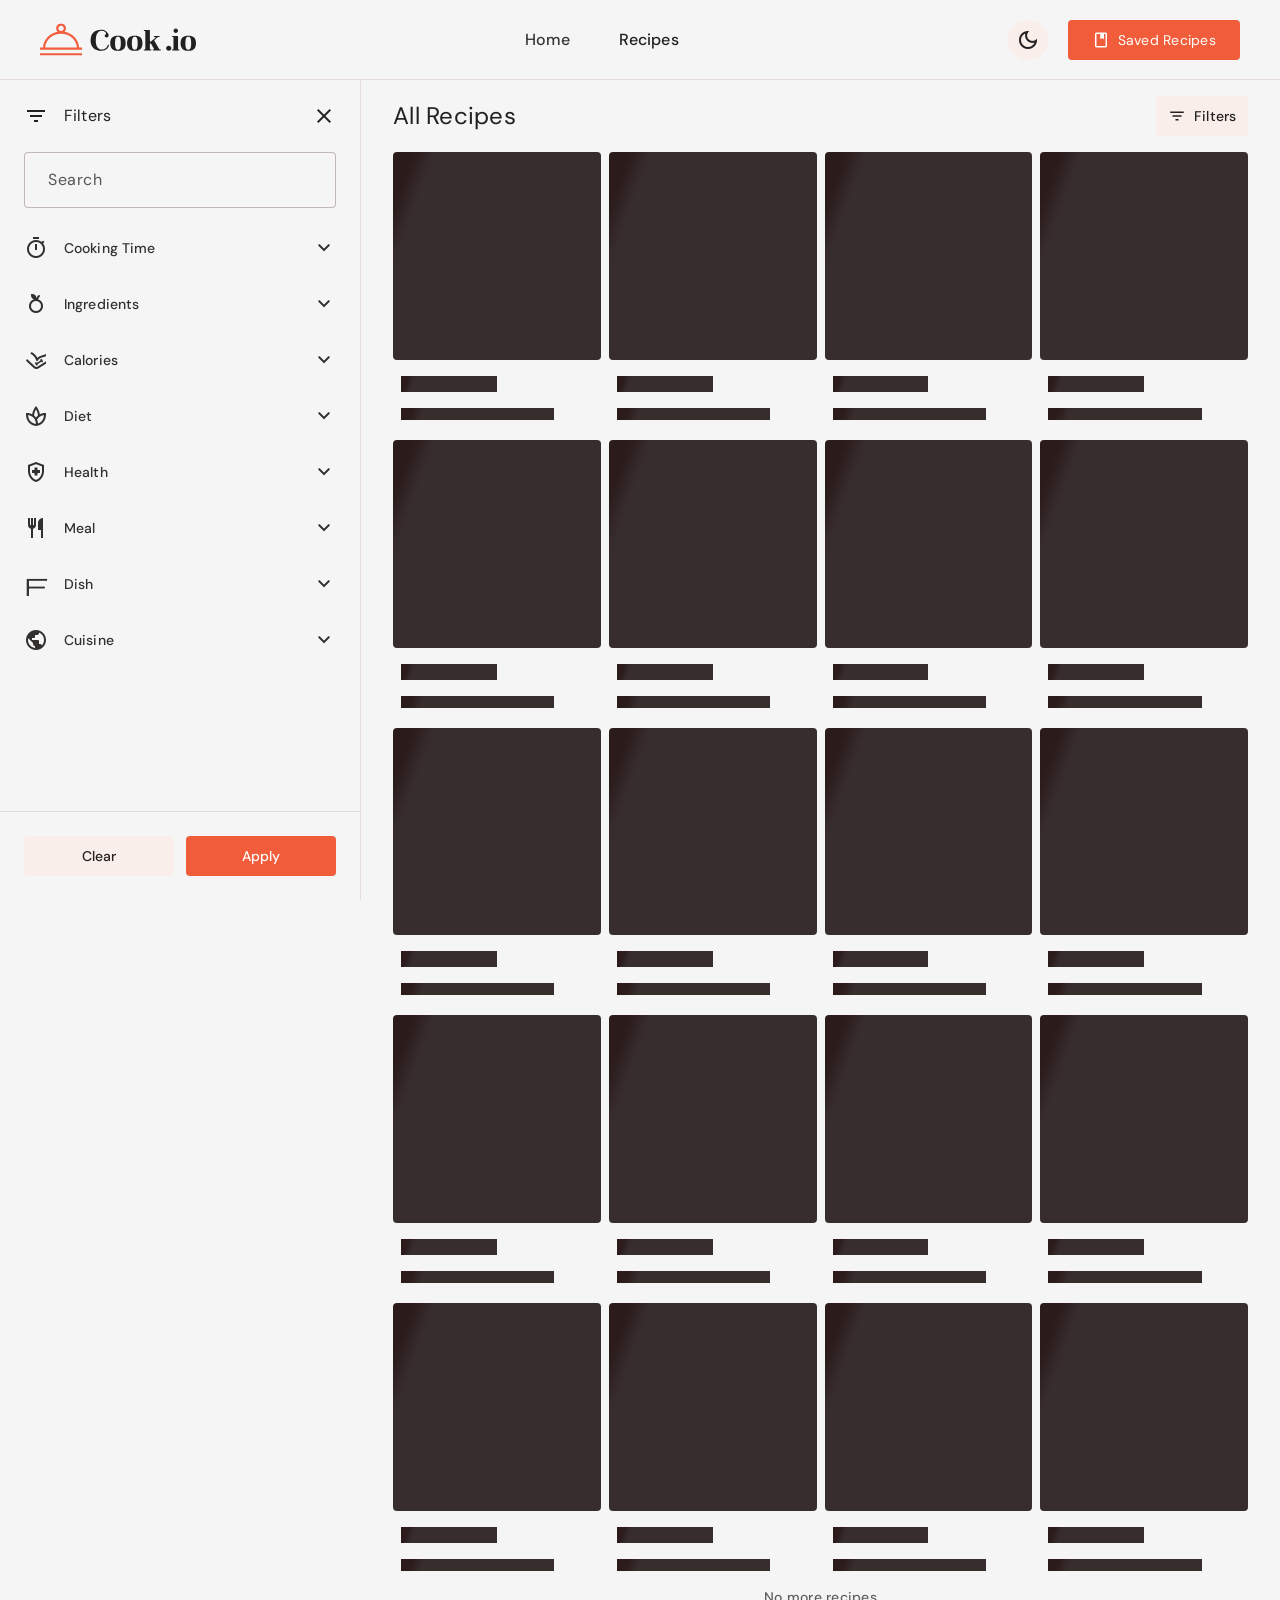
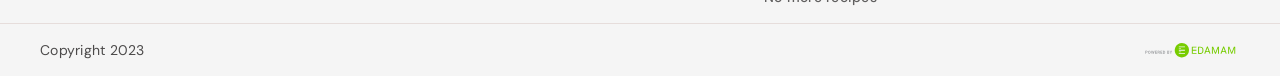
<file: recipes.html>
<!DOCTYPE html>
<html lang="en">

<head>
  <meta charset="UTF-8" />
  <meta http-equiv="X-UA-Compatible" content="IE=edge" />
  <meta name="viewport" content="width=device-width, initial-scale=1.0" />
  <!----  PRIMARY META TAGS --->
  <title>All Recipes - Cook.io</title>
  <meta name="description" content="This is a recipe application made by codewithsadee" />

  <!----  FAVICON --->
  <link rel="shortcut icon" href="favicon.svg" type="image/svg+xml" />

  <!----  theme js --->
  <script src="./assets/js/theme.js"></script>

  <!----  GOOGLE FONTS --->
  <link rel="preconnect" href="https://fonts.googleapis.com" />
  <link rel="preconnect" href="https://fonts.gstatic.com" crossorigin />
  <link href="https://fonts.googleapis.com/css2?family=DM+Sans:wght@400;500&family=DM+Serif+Display&display=swap"
    rel="stylesheet" />

  <!---- MATERIAL ICONS --->
  <link rel="stylesheet"
    href="https://fonts.googleapis.com/css2?family=Material+Symbols+Outlined:opsz,wght,FILL,GRAD@24,400,0..1,0" />

  <!---- CUSTOMS CSS --->
  <link rel="stylesheet" href="assets/css/style.css" />

  <!---- CUSTOM JS --->
  <script src="./assets/js/global.js" type="module"></script>
  <script src="./assets/js/recipes.js" type="module"></script>
</head>

<body>
  <!----
        - Header
      -->

  <header class="header" data-header>
    <a href="/" class="logo">
      <img src="./assets/img/logo-light.svg" width="156" height="32" alt="Cook.io" class="logo-light" />
      <img src="./assets/img/logo-dark.svg" width="156" height="32" alt="Cook.io" class="logo-dark" />
    </a>

    <nav class="navbar">
      <ul class="navbar-list">
        <li>
          <a href="/" class="navbar-link title-small has-state"> Home </a>
        </li>
        <li>
          <a href="/" class="navbar-link title-small has-state active">
            Recipes
          </a>
        </li>
      </ul>
    </nav>

    <button class="icon-btn theme-switch has-state" aria-pressed="false" aria-label="Toggle light and dark theme"
      data-theme-btn>
      <span class="material-symbols-outlined light-icon" aria-hidden="true">light_mode</span>
      <span class="material-symbols-outlined dark-icon" aria-hidden="true">dark_mode</span>
    </button>

    <a href="/" class="btn btn-primary has-icon">
      <span class="material-symbols-outlined" aria-hidden="true">book</span>
      <span class="span"> Saved Recipes </span>
    </a>
  </header>

  <!----
          - Mobile Nav
      -->

  <nav class="mobile-nav" aria-label="primary">
    <ul class="nav-list">
      <li class="nav-item">
        <a href="./recipes.html" class="nav-link" aria-current="true"><span class="item-icon">
            <span class="material-symbols-outlined" aria-hidden="true">lunch_dining</span>
          </span>
          <span class="label-medium"> Recipes </span>
        </a>
      </li>
      <li class="nav-item">
        <a href="/" class="nav-link">
          <span class="item-icon">
            <span class="material-symbols-outlined" aria-hidden="true">Home</span>
          </span>

          <span class="label-medium"> Home </span>
        </a>
      </li>
      <li class="nav-item">
        <a href="./saved-recipes.html" class="nav-link">
          <span class="item-icon">
            <span class="material-symbols-outlined" aria-hidden="true">Book</span>
          </span>
          <span class="label-medium"> Saved </span>
        </a>
      </li>
    </ul>
  </nav>

  <main>
    <article class="article recipe-page">
      <!---
          - #FILTER BAR
        -->

      <div class="filter-bar" data-filter-bar>
        <div class="title-wrapper">
          <span class="material-symbols-outlined" aria-hidden="true">filter_list</span>
          <p class="title-medium">Filters</p>
          <button class="icon-btn close-btn has-state" aria-label="Close filter bar" data-filter-toggler>
            <span class="material-symbols-outlined" aria-hidden="true">close</span>
          </button>
        </div>

        <div class="filter-content">
          <div class="search-wrapper">
            <div class="input-outlined">
              <label for="search" class="body-large label">Search</label>
              <input type="search" name="search" id="search" placeholder="Search recipes"
                class="input-field body-large" />
            </div>
          </div>


          <div class="accordion-container" data-accordion>
            <button class="accordion-btn has-state" aria-controls="cook-time" aria-expanded="false" data-accordion-btn>
              <span class="material-symbols-outlined" aria-hidden="true">timer</span>
              <p class="label-large">Cooking Time</p>
              <span class="material-symbols-outlined trailing-icon" aria-hidden="true">expand_more</span>
            </button>

            <div class="accordion-content" id="cook-time">
              <div class="accordion-overflow" data-filter="time">
                <label class="filter-chip label-large">
                  &lt; 5 minutes
                  <input type="radio" name="cook-time" value="5" aria-label=" 5 or less minutes" class="checkbox" />
                </label>
                <label class="filter-chip label-large">
                  5 - 10 minutes
                  <input type="radio" name="cook-time" value="5-10" aria-label="5 to 10 minutes" class="checkbox" />
                </label>
                <label class="filter-chip label-large">
                  10 - 20 minutes
                  <input type="radio" name="cook-time" value="10-20" aria-label=" 10 to 20 minutes" class="checkbox" />
                </label>
                <label class="filter-chip label-large">
                  20 - 30 minutes
                  <input type="radio" name="cook-time" value="20-30" aria-label=" 20 to 30 minutes" class="checkbox" />
                </label>
                <label class="filter-chip label-large">
                  30 - 40 minutes
                  <input type="radio" name="cook-time" value="30-40" aria-label=" 40 to 50 minutes" class="checkbox" />
                </label>
                <label class="filter-chip label-large">
                  40 - 50 minutes
                  <input type="radio" name="cook-time" value="40-50" aria-label=" 40 to 50 minutes" class="checkbox" />
                </label>
                <label class="filter-chip label-large">
                  50 - 60 minutes
                  <input type="radio" name="cook-time" value="50-60" aria-label=" 50 to 60 minutes" class="checkbox" />
                </label>
                <label class="filter-chip label-large">
                  &gt; 1 hours
                  <input type="radio" name="cook-time" value="60+" aria-label="1 or more hours" class="checkbox" />
                </label>
              </div>
            </div>
          </div>

          <div class="accordion-container" data-accordion>
            <button class="accordion-btn has-state" aria-controls="ingr" aria-expanded="false" data-accordion-btn>
              <span class="material-symbols-outlined" aria-hidden="true">nutrition</span>
              <p class="label-large">Ingredients</p>
              <span class="material-symbols-outlined trailing-icon" aria-hidden="true">expand_more</span>
            </button>

            <div class="accordion-content" id="Ingr">
              <div class="accordion-overflow" data-filter="Ingr">
                <label class="filter-chip label-large">
                  &lt; 5 ingredients
                  <input type="radio" name="ignr" value="5" aria-label=" 5 or less ingredients" class="checkbox" />
                </label>
                <label class="filter-chip label-large">
                  5 - 10 ingredients
                  <input type="radio" name="ignr" value="5-10" aria-label="5 to 10 ingredients" class="checkbox" />
                </label>
                <label class="filter-chip label-large">
                  10 - 20 ingredients
                  <input type="radio" name="ignr" value="10-20" aria-label=" 10 to 20 ingredients" class="checkbox" />
                </label>
                <label class="filter-chip label-large">
                  20 - 30 ingredients
                  <input type="radio" name="ignr" value="20-30" aria-label=" 20 to 30 ingredients" class="checkbox" />
                </label>
                <label class="filter-chip label-large">
                  30 - 40 ingredients
                  <input type="radio" name="ignr" value="30+" aria-label=" 30 or more ingredients" class="checkbox" />
                </label>
              </div>
            </div>
          </div>

          <div class="accordion-container" data-accordion>
            <button class="accordion-btn has-state" aria-controls="calories" aria-expanded="false" data-accordion-btn>
              <span class="material-symbols-outlined" aria-hidden="true">ulna_radius_alt</span>
              <p class="label-large">Calories</p>
              <span class="material-symbols-outlined trailing-icon" aria-hidden="true">expand_more</span>
            </button>

            <div class="accordion-content" id="calories">
              <div class="accordion-overflow" data-filter="calories">
                <label class="filter-chip label-large">
                  &lt; 50 calories
                  <input type="radio" name="calories" value="50" aria-label="50 or less calories" class="checkbox" />
                </label>
                <label class="filter-chip label-large">
                  50 - 100 calories
                  <input type="radio" name="calories" value="50-100" aria-label="50 to 100 calories" class="checkbox" />
                </label>
                <label class="filter-chip label-large">
                  100 - 200 calories
                  <input type="radio" name="calories" value="100-200" aria-label="100 to 200 calories"
                    class="checkbox" />
                </label>
                <label class="filter-chip label-large">
                  200 - 300 calories
                  <input type="radio" name="calories" value="200-300" aria-label="200 to 300 calories"
                    class="checkbox" />
                </label>
                <label class="filter-chip label-large">
                  300 to 400 calories
                  <input type="radio" name="calories" value="300-400" aria-label="300 to 400 calories"
                    class="checkbox" />
                </label>
                <label class="filter-chip label-large">
                  400 to 500 calories
                  <input type="radio" name="calories" value="400-500" aria-label="400 to 500 calories"
                    class="checkbox" />
                </label>
                <label class="filter-chip label-large">
                  &gt; 500 calories
                  <input type="radio" name="calories" value="500+" aria-label="500 or more calories" class="checkbox" />
                </label>
              </div>
            </div>
          </div>

          <div class="accordion-container" data-accordion>
            <button class="accordion-btn has-state" aria-controls="diet" aria-expanded="false" data-accordion-btn>
              <span class="material-symbols-outlined" aria-hidden="true">spa</span>
              <p class="label-large">Diet</p>
              <span class="material-symbols-outlined trailing-icon" aria-hidden="true">expand_more</span>
            </button>

            <div class="accordion-content" id="diet">
              <div class="accordion-overflow" data-filter="diet">
                <label class="filter-chip label-large">
                  Balanced
                  <input type="checkbox" name="Balanced" aria-label="Balanced" value="balanced" class="checkbox" />
                </label>
                <label class="filter-chip label-large">
                  High Fiber
                  <input type="checkbox" name="High Fiber" aria-label="High Fiber" value="high-fiber"
                    class="checkbox" />
                </label>
                <label class="filter-chip label-large">
                  High protein
                  <input type="checkbox" name="High protein" aria-label="High protein" value="high-protein"
                    class="checkbox" />
                </label>
                <label class="filter-chip label-large">
                  Low Fat
                  <input type="checkbox" name="Low Fat" aria-label="Low Fat" value="low-fat" class="checkbox" />
                </label>
                <label class="filter-chip label-large">
                  Low Sodium
                  <input type="checkbox" name="Low Sodium" aria-label="Low Sodium" value="low-sodium"
                    class="checkbox" />
                </label>
              </div>
            </div>
          </div>

          <div class="accordion-container" data-accordion>
            <button class="accordion-btn has-state" aria-controls="health" aria-expanded="false" data-accordion-btn>
              <span class="material-symbols-outlined" aria-hidden="true">health_and_safety</span>
              <p class="label-large">Health</p>
              <span class="material-symbols-outlined trailing-icon" aria-hidden="true">expand_more</span>
            </button>
            <div class="accordion-content" id="health">
              <div class="accordion-overflow" data-filter="healthType">
                <label class="filter-chip label-large">
                  Alcohol Cocktail
                  <input type="checkbox" name="Alcohol Cocktail" aria-label="Alcohol Cocktail" value="alcohol-cocktail"
                    class="checkbox" />
                </label>
                <label class="filter-chip label-large">
                  Alcohol Free
                  <input type="checkbox" name="Alcohol Free" aria-label="Alcohol Free" value="alcohol-free"
                    class="checkbox" />
                </label>
                <label class="filter-chip label-large">
                  Celery Free
                  <input type="checkbox" name="Celery Free" aria-label="Celery Free" value="celery-free"
                    class="checkbox" />
                </label>
              </div>
            </div>
          </div>

          <div class="accordion-container" data-accordion>
            <button class="accordion-btn has-state" aria-controls="meal" aria-expanded="false" data-accordion-btn>
              <span class="material-symbols-outlined" aria-hidden="true">restaurant</span>
              <p class="label-large">Meal</p>
              <span class="material-symbols-outlined trailing-icon" aria-hidden="true">expand_more</span>
            </button>

            <div class="accordion-content" id="meal">
              <div class="accordion-overflow" data-filter="mealType">
                <label class="filter-chip label-large">
                  Breakfast
                  <input type="checkbox" name="breakfast" aria-label="Breakfast" value="Breakfast" class="checkbox" />
                </label>
                <label class="filter-chip label-large">
                  Dinner
                  <input type="checkbox" name="Dinner" aria-label="Dinner" value="Dinner" class="checkbox" />
                </label>
                <label class="filter-chip label-large">
                  Lunch
                  <input type="checkbox" name="Lunch" aria-label="Lunch" value="Lunch" class="checkbox" />
                </label>
                <label class="filter-chip label-large">
                  Snack
                  <input type="checkbox" name="Snack" aria-label="Snack" value="Snack" class="checkbox" />
                </label>
                <label class="filter-chip label-large">
                  Teatime
                  <input type="checkbox" name="Teatime" aria-label="Teatime" value="Teatime" class="checkbox" />
                </label>
              </div>
            </div>
          </div>

          <div class="accordion-container" data-accordion>
            <button class="accordion-btn has-state" aria-controls="dish" aria-expanded="false" data-accordion-btn>
              <span class="material-symbols-outlined" aria-hidden="true">food</span>
              <p class="label-large">Dish</p>
              <span class="material-symbols-outlined trailing-icon" aria-hidden="true">expand_more</span>
            </button>

            <div class="accordion-content" id="dish">
              <div class="accordion-overflow" data-filter="dish">
                <label class="filter-chip label-large">
                  Biscuits and cookies
                  <input type="checkbox" name="Biscuits and cookies" aria-label="Biscuits and cookies"
                    value="biscuits and cookies" class="checkbox" />
                </label>
                <label class="filter-chip label-large">
                  Bread
                  <input type="checkbox" name="Bread" aria-label="Bread" value="bread" class="checkbox" />
                </label>
                <label class="filter-chip label-large">
                  Cereals
                  <input type="checkbox" name="Cereals" aria-label="Cereals" value="cereals" class="checkbox" />
                </label>
                <label class="filter-chip label-large">
                  Condiments and sauces
                  <input type="checkbox" name="Condiments and sauces" aria-label="Condiments and sauces"
                    value="condiments and sauces" class="checkbox" />
                </label>
                <label class="filter-chip label-large">
                  Desserts
                  <input type="checkbox" name="Desserts" aria-label="Desserts" value="desserts" class="checkbox" />
                </label>
                <label class="filter-chip label-large">
                  Main course
                  <input type="checkbox" name="Main course" aria-label="Main course" value="main course"
                    class="checkbox" />
                </label>
                <label class="filter-chip label-large">
                  Drinks
                  <input type="checkbox" name="Drinks" aria-label="Drinks" value="drinks" class="checkbox" />
                </label>
                <label class="filter-chip label-large">
                  Pancake
                  <input type="checkbox" name="Pancake" aria-label="Pancake" value="pancake" class="checkbox" />
                </label>
                <label class="filter-chip label-large">
                  Preps
                  <input type="checkbox" name="Preps" aria-label="Preps" value="preps" class="checkbox" />
                </label>
                <label class="filter-chip label-large">
                  Preserve
                  <input type="checkbox" name="Preserve" aria-label="Preserve" value="preserve" class="checkbox" />
                </label>
                <label class="filter-chip label-large">
                  Salad
                  <input type="checkbox" name="Salad" aria-label="Salad" value="salad" class="checkbox" />
                </label>
                <label class="filter-chip label-large">
                  Sandwiches
                  <input type="checkbox" name="Sandwiches" aria-label="Sandwiches" value="sandwiches"
                    class="checkbox" />
                </label>
                <label class="filter-chip label-large">
                  Side dish
                  <input type="checkbox" name="Side dish" aria-label="Side dish" value="side dish" class="checkbox" />
                </label>
                <label class="filter-chip label-large">
                  Soup
                  <input type="checkbox" name="Soup" aria-label="Soup" value="soup" class="checkbox" />
                </label>
                <label class="filter-chip label-large">
                  Starter
                  <input type="checkbox" name="Starter" aria-label="Starter" value="starter" class="checkbox" />
                </label>
                <label class="filter-chip label-large">
                  Sweets
                  <input type="checkbox" name="Sweets" aria-label="Sweets" value="sweets" class="checkbox" />
                </label>
              </div>
            </div>
          </div>

          <div class="accordion-container" data-accordion>
            <button class="accordion-btn has-state" aria-controls="cuisine" aria-expanded="false" data-accordion-btn>
              <span class="material-symbols-outlined" aria-hidden="true">public</span>
              <p class="label-large">Cuisine</p>
              <span class="material-symbols-outlined trailing-icon" aria-hidden="true">expand_more</span>
            </button>

            <div class="accordion-content" id="cuisine">
              <div class="accordion-overflow" data-filter="cuisineType">
                <label class="filter-chip label-large">
                  American
                  <input type="checkbox" name="American" aria-label="American" value="american" class="checkbox" />
                </label>
                <label class="filter-chip label-large">
                  Asian
                  <input type="checkbox" name="Asian" aria-label="Asian" value="asian" class="checkbox" />
                </label>
                <label class="filter-chip label-large">
                  British
                  <input type="checkbox" name="British" aria-label="British" value="british" class="checkbox" />
                </label>
                <label class="filter-chip label-large">
                  Caribbean
                  <input type="checkbox" name="Caribbean" aria-label="Caribbean" value="caribbean" class="checkbox" />
                </label>
                <label class="filter-chip label-large">
                  Central Europe
                  <input type="checkbox" name="Central Europe" aria-label="Central Europe" value="central europe"
                    class="checkbox" />
                </label>
                <label class="filter-chip label-large">
                  Chinese
                  <input type="checkbox" name="Chinese" aria-label="Chinese" value="chinese" class="checkbox" />
                </label>
                <label class="filter-chip label-large">
                  Eastern Europe
                  <input type="checkbox" name="Eastern Europe" aria-label="Eastern Europe" value="eastern europe"
                    class="checkbox" />
                </label>
                <label class="filter-chip label-large">
                  French
                  <input type="checkbox" name="French" aria-label="French" value="french" class="checkbox" />
                </label>
                <label class="filter-chip label-large">
                  Indian
                  <input type="checkbox" name="Indian" aria-label="Indian" value="indian" class="checkbox" />
                </label>
                <label class="filter-chip label-large">
                  Italian
                  <input type="checkbox" name="Italian" aria-label="Italian" value="italian" class="checkbox" />
                </label>
                <label class="filter-chip label-large">
                  Japanese
                  <input type="checkbox" name="Japanese" aria-label="Japanese" value="japanese" class="checkbox" />
                </label>
                <label class="filter-chip label-large">
                  Kosher
                  <input type="checkbox" name="Kosher" aria-label="Kosher" value="kosher" class="checkbox" />
                </label>
                <label class="filter-chip label-large">
                  Mediterranean
                  <input type="checkbox" name="Mediterranean" aria-label="Mediterranean" value="mediterranean"
                    class="checkbox" />
                </label>
                <label class="filter-chip label-large">
                  Mexican
                  <input type="checkbox" name="Mexican" aria-label="Mexican" value="mexican" class="checkbox" />
                </label>
                <label class="filter-chip label-large">
                  Middle Eastern
                  <input type="checkbox" name="Middle Eastern" aria-label="Middle Eastern" value="middle eastern"
                    class="checkbox" />
                </label>
                <label class="filter-chip label-large">
                  Nordic
                  <input type="checkbox" name="Nordic" aria-label="Nordic" value="nordic" class="checkbox" />
                </label>
                <label class="filter-chip label-large">
                  South American
                  <input type="checkbox" name="South American" aria-label="South American" value="south american"
                    class="checkbox" />
                </label>
                <label class="filter-chip label-large">
                  South East Asian
                  <input type="checkbox" name="South East Asian" aria-label="South East Asian" value="south east asian"
                    class="checkbox" />
                </label>
              </div>
            </div>
          </div>
        </div>

        <div class="filter-actions">
          <button class="btn btn-secondary label-large has-state" data-filter-clear>
            Clear
          </button>
          <button class="btn btn-primary label-large has-state" data-filter-submit>
            Apply
          </button>
        </div>
      </div>

      <div class="overlay" data-overlay data-filter-toggler> </div>

      <div class="recipe-container container">

        <div class="title-wrapper">
          <h2 class="headline-small">All Recipes</h2>

          <button class="btn btn-secondary btn-filter has-icon has-state" aria-label="Open filter bar"
            data-filter-toggler data-filter-btn>
            <span class="material-symbols-outlined" aria-hidden="true">filter_list</span>

            <div class="wrapper">
              <span class="label-large">
                Filters
              </span>

              <div class="badge label-small" data-filter-count></div>
            </div>

          </button>
        </div>

        <div class="grid-list" data-grid-list></div>

        <div class="load-more grid-list" data-load-more>

        </div>
      </div>

    </article>
  </main>




  <!----
          - #FOOTER
      -->
  <footer class="footer">
    <p class="copyright body-medium">Copyright 2023</p>
    <a href="/" class="logo">
      <img src="./assets/img/logo-light.svg" width="156" height="32" alt="Cook.io" class="logo-light" />
      <img src="./assets/img/logo-dark.svg" width="156" height="32" alt="Cook.io" class="logo-dark" />
    </a>
    <a href="https://www.edamam.com/" target="_blank" class="edamam">
      <img src="./assets/img/edamam.svg" width="200" height="40" loading="lazy" alt=" edamam free recipe api" />
    </a>
  </footer>
</body>

</html>
</file>
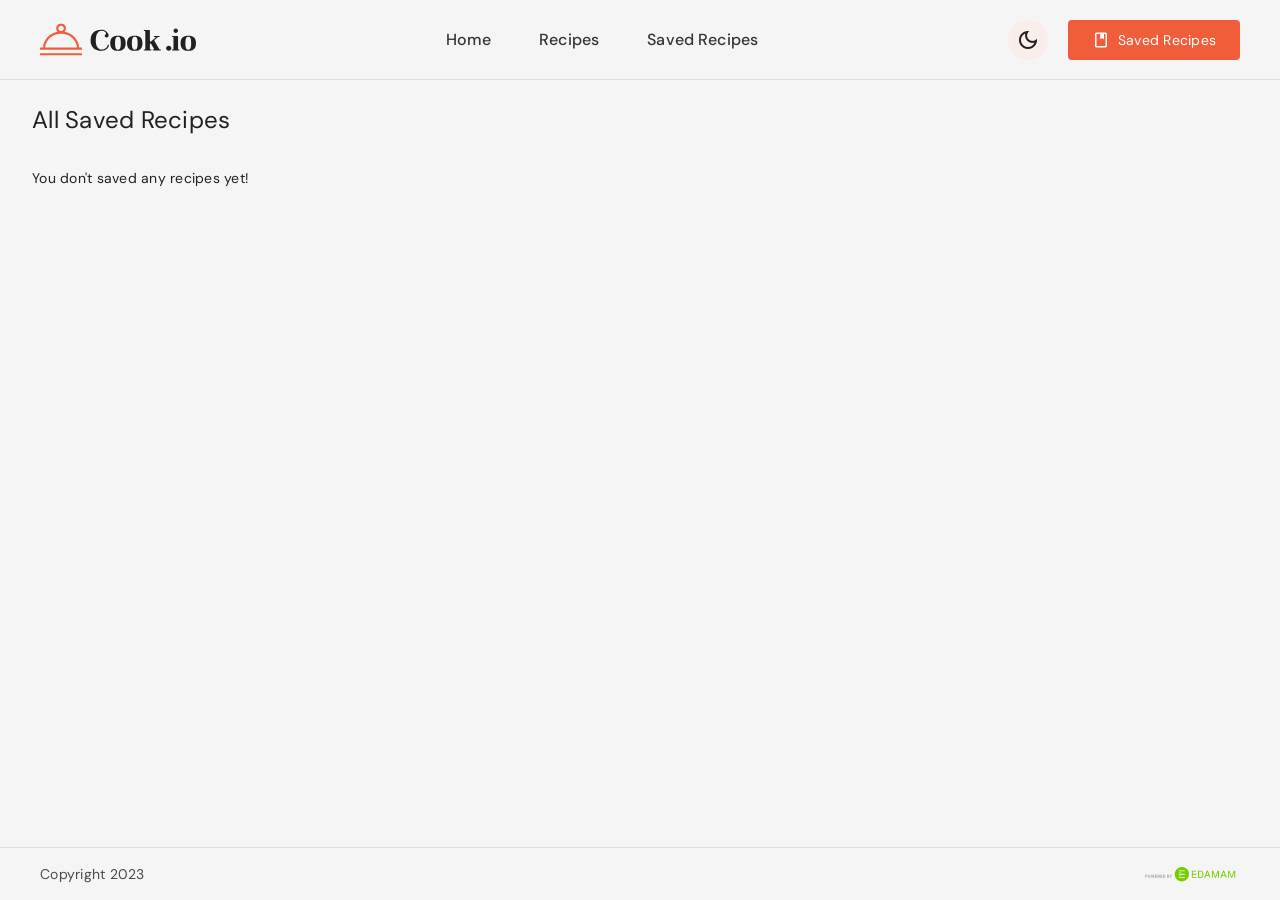
<file: saved-recipes.html>
<!DOCTYPE html>
<html lang="en">
  <head>
    <meta charset="UTF-8" />
    <meta http-equiv="X-UA-Compatible" content="IE=edge" />
    <meta name="viewport" content="width=device-width, initial-scale=1.0" />
    <!----  PRIMARY META TAGS --->
    <title>Saved recipes - Cook.io</title>
    <meta
      name="description"
      content="This is a recipe application made by codewithsadee"
    />

    <!----  FAVICON --->
    <link rel="shortcut icon" href="favicon.svg" type="image/svg+xml" />

    <!----  theme js --->
    <script src="./assets/js/theme.js"></script>

    <!----  GOOGLE FONTS --->
    <link rel="preconnect" href="https://fonts.googleapis.com" />
    <link rel="preconnect" href="https://fonts.gstatic.com" crossorigin />
    <link
      href="https://fonts.googleapis.com/css2?family=DM+Sans:wght@400;500&family=DM+Serif+Display&display=swap"
      rel="stylesheet"
    />

    <!---- MATERIAL ICONS --->
    <link
      rel="stylesheet"
      href="https://fonts.googleapis.com/css2?family=Material+Symbols+Outlined:opsz,wght,FILL,GRAD@24,400,0..1,0"
    />

    <!---- CUSTOMS CSS --->
    <link rel="stylesheet" href="assets/css/style.css" />

    <!---- CUSTOM JS --->
    <script src="./assets/js/global.js" type="module"></script>
    <script src="./assets/js/saved_recipes.js" type="module"></script>
  </head>

  <body>
    <!----
        - Header
      -->

    <header class="header" data-header>
      <a href="/" class="logo">
        <img
          src="./assets/img/logo-light.svg"
          width="156"
          height="32"
          alt="Cook.io"
          class="logo-light"
        />
        <img
          src="./assets/img/logo-dark.svg"
          width="156"
          height="32"
          alt="Cook.io"
          class="logo-dark"
        />
      </a>

      <nav class="navbar">
        <ul class="navbar-list">
          <li>
            <a href="/" class="navbar-link title-small has-state"> Home </a>
          </li>
          <li>
            <a href="./recipes.html" class="navbar-link title-small has-state">
              Recipes
            </a>
          </li>
          <li>
            <a
              href="./saved-recipes.html"
              class="navbar-link title-small has-state"
            >
              Saved Recipes
            </a>
          </li>
        </ul>
      </nav>

      <button
        class="icon-btn theme-switch has-state"
        aria-pressed="false"
        aria-label="Toggle light and dark theme"
        data-theme-btn
      >
        <span class="material-symbols-outlined light-icon" aria-hidden="true"
          >light_mode</span
        >
        <span class="material-symbols-outlined dark-icon" aria-hidden="true"
          >dark_mode</span
        >
      </button>

      <a href="/" class="btn btn-primary has-icon">
        <span class="material-symbols-outlined" aria-hidden="true">book</span>
        <span class="span"> Saved Recipes </span>
      </a>
    </header>

    <!----
              - Mobile Nav
          -->

    <nav class="mobile-nav" aria-label="primary">
      <ul class="nav-list">
        <li class="nav-item">
          <a href="./recipes.html" class="nav-link"
            ><span class="item-icon">
              <span class="material-symbols-outlined" aria-hidden="true"
                >lunch_dining</span
              >
            </span>
            <span class="label-medium"> Recipes </span>
          </a>
        </li>
        <li class="nav-item">
          <a href="/" class="nav-link">
            <span class="item-icon">
              <span class="material-symbols-outlined" aria-hidden="true"
                >Home</span
              >
            </span>

            <span class="label-medium"> Home </span>
          </a>
        </li>
        <li class="nav-item">
          <a href="./saved-recipes.html" class="nav-link" aria-current="true">
            <span class="item-icon">
              <span class="material-symbols-outlined" aria-hidden="true"
                >Book</span
              >
            </span>
            <span class="label-medium"> Saved </span>
          </a>
        </li>
      </ul>
    </nav>

    <main>
      <article
        class="article container saved-recipe-page"
        data-saved-recipe-container
      ></article>
    </main>

    <!----
          - #FOOTER
      -->
    <footer class="footer">
      <p class="copyright body-medium">Copyright 2023</p>
      <a href="/" class="logo">
        <img
          src="./assets/img/logo-light.svg"
          width="156"
          height="32"
          alt="Cook.io"
          class="logo-light"
        />
        <img
          src="./assets/img/logo-dark.svg"
          width="156"
          height="32"
          alt="Cook.io"
          class="logo-dark"
        />
      </a>
      <a href="https://www.edamam.com/" target="_blank" class="edamam">
        <img
          src="./assets/img/edamam.svg"
          width="200"
          height="40"
          loading="lazy"
          alt=" edamam free recipe api"
        />
      </a>
    </footer>
  </body>
</html>
</file>
<file: assets/css/style.css>
/* -------------------------------------*\
    #CUSTOM PROPERTY
\* -------------------------------------*/
:root {
  /**
    * COLORS
    */
  --white: hsl(0, 0%, 100%);
  --overlay-bg: hsla(0, 3%, 13%, 0.5);

  /* Light Theme */
  --light-background: hsl(0, 0%, 96%);
  --light-on-background: hsl(0, 3%, 13%);
  --light-on-background-variant: hsl(20, 3%, 19%);
  --light-primary: hsl(11, 87%, 59%);
  --light-primary-hover: hsl(11, 60%, 50%);
  --light-primary-container: hsl(14, 57%, 95%);
  --light-error: hsl(1, 73%, 42%);
  --light-active-indicator: hsl(12, 58%, 88%);
  --light-image-background: hsl(0, 0%, 70%);
  --light-badge-btn: hsl(30, 58%, 88%);
  --light-on-badge-btn: hsl(24, 7%, 14%);
  --light-outline: hsl(10, 19%, 88%);
  --light-input-outline: hsl(7, 7%, 73%);
  --light-input-outline-hover: hsl(9, 3%, 52%);
  --light-alpha-10: hsla(0, 0%, 0%, 0.1);
  --light-alpha-20: hsla(0, 0%, 0%, 0.2);

  /* Dark Theme */
  --dark-background: hsl(0, 0%, 10%);
  --dark-on-background: hsl(11, 3%, 87%);
  --dark-on-background-variant: hsl(11, 3%, 81%);
  --dark-primary: hsl(11, 87%, 64%);
  --dark-primary-hover: hsl(11, 51%, 51%);
  --dark-primary-container: hsl(15, 3%, 15%);
  --dark-error: hsl(1, 69%, 59%);
  --dark-active-indicator: hsl(15, 25%, 22%);
  --dark-image-background: hsl(0, 0%, 30%);
  --dark-badge-btn: hsl(30, 28%, 13%);
  --dark-on-badge-btn: hsl(30, 8%, 86%);
  --dark-outline: hsl(11, 3%, 20%);
  --dark-input-outline: hsl(11, 3%, 29%);
  --dark-input-outline-hover: hsl(0, 4%, 58%);
  --dark-alpha-10: hsla(0, 0%, 100%, 0.1);
  --dark-alpha-20: hsla(0, 0%, 100%, 0.2);

  /**
    * Typography
    */

  /* Font Family */
  --font-primary: "DM Serif Display", serif;
  --font-secondary: "DM Sans", sans-serif;

  /* Font Size */
  --fs-base: 62.5%;
  --fs-display-large: 2.8rem;
  --fs-display-medium: 3.2rem;
  --fs-display-small: 2.6rem;
  --fs-headline-small: 2.4rem;
  --fs-title-medium: 1.6rem;
  --fs-title-small: 1.4rem;
  --fs-body-large: 1.6rem;
  --fs-body-medium: 1.4rem;
  --fs-label-large: 1.4rem;
  --fs-label-medium: 1.2rem;
  --fs-label-small: 1.1rem;

  /* Font Weight */
  --weight-regular: 400;
  --weight-medium: 500;

  /* Border Radius */
  --radius-4: 4px;
  --radius-8: 8px;
  --radius-circle: 50%;
  --radius-pill: 500px;

  /* Box Shadow */
  --radius-4: 4px;
  --radius-8: 8px;
  --radius-circle: 50%;
  --radius-pill: 500px;

  /* Others */
  --header-height: 64px;
  --mobile-nav-height: 80px;
  --section-gap: 32px;
}

@media (prefers-reduced-motion: no-preference) {
  /**
    * Transition
    */

  :root {
    --transition-timing-function: cubic-bezier(0.2, 0, 0, 1);
    --transition-short: 200ms var(--transition-timing-function);
    --transition-medium: 500ms var(--transition-timing-function);
  }
}

[data-theme="light"] {
  color-scheme: light;
  --background: var(--light-background);
  --on-background: var(--light-on-background);
  --on-background-variant: var(--light-on-background-variant);
  --primary: var(--light-primary);
  --primary-hover: var(--light-primary-hover);
  --primary-container: var(--light-primary-container);
  --error: var(--light-error);
  --active-indicator: var(--light-active-indicator);
  --image-background: var(--light-image-background);
  --light-badge-btn: var(--light-badge-btn);
  --on-badge-btn: var(--light-on-badge-btn);
  --outline: var(--light-outline);
  --input-outline: var(--light-input-outline);
  --input-outline-hover: var(--light-input-outline-hover);
  --alpha-10: var(--light-alpha-10);
  --alpha-20: var(--light-alpha-20);
  --skeleton-card: linear-gradient(
    110deg,
    #2b1b1b 7%,
    #382d2d 15%,
    #382d2d 20%
  );
}

[data-theme="dark"] {
  color-scheme: dark;
  --background: var(--dark-background);
  --on-background: var(var(--dark-on-background));
  --on-background-variant: var(--dark-on-background-variant);
  --primary: var(--dark-primary);
  --primary-hover: var(--dark-primary-hover);
  --primary-container: var(--dark-primary-container);
  --error: var(--light-error);
  --active-indicator: var(--dark-active-indicator);
  --image-background: var(--dark-image-background);
  --light-badge-btn: var(--dark-badge-btn);
  --on-badge-btn: var(--dark-on-badge-btn);
  --outline: var(--dark-input-outline);
  --input-outline-hover: var(--dark-input-outline-hover);
  --alpha-10: var(--dark-alpha-10);
  --alpha-20: var(--dark-alpha-20);
  --skeleton-card: linear-gradient(
    110deg,
    #382d2d 7%,
    #382d1d 15%,
    #382d2d 20%
  );
}

/* -------------------------------------*\
    #RESET
\* -------------------------------------*/
*,
*::before,
*::after {
  margin: 0;
  padding: 0;
  box-sizing: border-box;
}

li {
  list-style: none;
}

a,
img,
span,
input,
button {
  display: block;
}

a {
  color: inherit;
  text-decoration: none;
}

img {
  height: auto;
}

input,
button {
  background: none;
  border: none;
  font: inherit;
}

input {
  width: 100%;
}

button {
  color: inherit;
  cursor: pointer;
}

html {
  font-family: var(--font-secondary);
  font-size: var(--fs-base);
  scroll-behavior: smooth;
  -webkit-tap-highlight-color: transparent;
}

body {
  background-color: var(--background);
  color: var(--on-background);
  font-size: var(--fs-body-medium);
  font-weight: var(--weight-regular);
  line-height: 20px;
  letter-spacing: 0.25px;
  min-height: 100vh;
  display: flex;
  flex-direction: column;
  padding-block: calc(var(--header-height) + 16px) var(--mobile-nav-height);
  opacity: 0;
  animation: fade 300ms var(--transition-timing-function) forwards;
}

@keyframes fade {
  0% {
    opacity: 0;
  }
  100% {
    opacity: 1;
  }
}

main {
  flex-grow: 1;
}

:focus-visible {
  outline-color: var(--primary);
}

/* -------------------------*\
    #TYPOGRAPHY
\* -------------------------*/

.display-large {
  font-family: var(--font-primary);
  font-size: var(--fs-display-large);
  font-weight: var(--weight-regular);
  line-height: 32px;
  letter-spacing: -0.25px;
}

.display-medium {
  font-size: var(--fs-display-medium);
  line-height: 36px;
}

.display-small {
  font-family: var(--font-primary);
  font-size: var(--fs-display-small);
  font-weight: var(--weight-regular);
  line-height: 32px;
}

.headline-small {
  font-size: var(--fs-headline-small);
  font-weight: var(--weight-regular);
  line-height: 32px;
}

.title-medium {
  font-size: var(--fs-title-medium);
  font-weight: var(--weight-regular);
  line-height: 24px;
  letter-spacing: 0.15px;
}

.title-small {
  font-size: var(--fs-title-small);
  font-weight: var(--weight-medium);
  line-height: 20px;
  letter-spacing: 0.1px;
}

.body-large {
  font-size: var(--fs-body-large);
  line-height: 24px;
  letter-spacing: 0.5px;
}

.body-medium {
  font-size: var(--fs-body-medium);
  line-height: 20px;
  letter-spacing: 0.25px;
}

.label-large {
  font-size: var(--fs-label-large);
  font-weight: var(--weight-medium);
  line-height: 20px;
  letter-spacing: 0.1px;
}

.label-medium {
  font-size: var(--fs-title-medium);
  font-weight: var(--weight-medium);
  line-height: 16px;
  letter-spacing: 0.5px;
}

.label-small {
  font-size: var(--fs-label-small);
  font-weight: var(--weight-medium);
  line-height: 16px;
  letter-spacing: 0.5px;
}

/* -------------------------*\
    #REUSED STYLE
\* -------------------------*/
.has-state {
  position: relative;
  overflow: hidden;
}

.has-state::after {
  content: "";
  position: absolute;
  inset: 0;
  transition: var(--transition-short);
}

.has-state:where(:hover, :focus-visible):not(:active)::after {
  background-color: var(--alpha-10);
}

.material-symbols-outlined {
  display: block;
  width: 1em;
  height: 1em;
  overflow: hidden;
  font-variation-settings: "FILL" 0, "wght" 400, "GRAD" 0, "opsz" 24;
}

.section {
  margin-block-end: var(--section-gap);
}

.container {
  max-width: 1130px;
  width: 100%;
  margin-inline: auto;
  padding-inline: 16px;
}

.grid-list {
  display: grid;
  grid-template-columns: 1fr 1fr;
  gap: 12px 8px;
}

.img-holder {
  background-color: var(--image-background);
  background-image: url("../img/image-placeholder.svg");
  background-repeat: no-repeat;
  background-size: 30%;
  background-position: center;
  overflow: hidden;
}

.img-cover {
  width: 100%;
  height: 100%;
  object-fit: cover;
}
.section-title {
  margin-block-end: 12px;
}

.snackbar-container {
  position: fixed;
  bottom: calc(var(--mobile-nav-height) + 16px);
  left: 16px;
  right: 16px;
  display: grid;
  gap: 8px;
  z-index: 4;
}
/*-----------------------------------*\
  #COMPONENTS
\*-----------------------------------*/

/**
 * Mobile nav
 */
.mobile-nav {
  position: fixed;
  bottom: 0;
  left: 0;
  width: 100%;
  height: var(--mobile-nav-height);
  background-color: var(--primary-container);
  color: var(--on-background-variant);
  padding-block: 12px 16px;
  z-index: 4;
  box-shadow: var(--shadow-1);
}

.mobile-nav .nav-list {
  display: grid;
  grid-template-columns: repeat(3, 1fr);
  text-align: center;
}

.mobile-nav .item-icon {
  width: 64px;
  height: 32px;
  display: grid;
  place-items: center;
  border-radius: var(--radius-pill);
  margin-inline: auto;
  margin-block-end: 4px;
}

.mobile-nav .nav-link:where(:hover, :focus-visible) .item-icon {
  background-color: var(--alpha-10);
}
.mobile-nav .nav-link[aria-current="true"] {
  color: var(--on-background);
}
.mobile-nav .nav-link[aria-current="true"] .item-icon {
  background-color: var(--active-indicator);
}

.mobile-nav .nav-link[aria-current="true"] .material-symbols-outlined {
  font-variation-settings: "FILL" 1;
}
/**
 * Secondary tab
 */

.tab-list {
  display: flex;
  color: var(--on-background-variant);
  box-shadow: inset 0 -1px 0 var(--outline);
  overflow-x: auto;
  scrollbar-width: none;
}
.tab-list::-webkit-scrollbar {
  display: none;
}

.tab-btn {
  height: 48px;
  padding-inline: 24px;
  border-block-end: 2px solid transparent;
  transition: var(--transition-short);
  flex: 1 0 80px;
}

.tab-btn:where(:hover, :focus-visible):not(:active) {
  background-color: var(--alpha-10);
}

.tab-btn[aria-selected="true"] {
  color: var(--on-background);
  border-color: var(--primary);
}

/**
 * Skeleton
 */
.skeleton {
  background: var(--skeleton-card);
  animation: skeletonLoading 500ms linear infinite;
}

@keyframes skeletonLoading {
  0% {
    opacity: 0.2;
  }
  100% {
    opacity: 0.4;
  }
}

.skeleton-card .card-banner {
  aspect-ratio: 1 / 1;
  width: 100%;
  border-radius: var(--radius-4);
}

.skeleton-card .card-title {
  margin-block: 8px;
  height: 16px;
  width: 50%;
}

.skeleton-card .card-text {
  height: 12px;
  width: 80%;
}

/**
 * Card
 */

.card {
  position: relative;
  display: flex;
  flex-direction: column;
  height: 100%;
}
.card:not(:has(.skeleton)) {
  animation: fade-in 500ms var(--transition-timing-function) forwards;
  transform: translateY(30px);
  opacity: 0;
}

@keyframes fade-in {
  0% {
    transform: translateY(30px);
    opacity: 0;
  }
  100% {
    transform: translateY(0);
    opacity: 1;
  }
}

.card-media {
  aspect-ratio: 1 / 1;
  border-radius: var(--radius-4);
}

.card-body {
  flex-grow: 1;
  padding: 8px;
  display: flex;
  flex-direction: column;
  justify-content: space-between;
  gap: 8px;
}

.card-link {
  display: -webkit-box;
  -webkit-box-orient: vertical;
  -webkit-line-clamp: 2;
  overflow-y: hidden;
  transition: var(--transition-short);
}

.card-link:where(:hover, :focus-visible) {
  color: var(--primary);
}
.card-link::before {
  content: "";
  position: absolute;
  inset: 0;
}

.card :where(.meta-wrapper, .meta-item) {
  display: flex;
  align-items: center;
}
.card .meta-wrapper {
  justify-content: space-between;
}

.card .meta-item {
  gap: 8px;
}

.card .meta-item .material-symbols-outlined {
  font-size: 1.8rem;
}

.saved .bookmark-add,
.removed .bookmark {
  display: none;
}

.saved .bookmark {
  font-variation-settings: "FILL" 1;
}
/**
 * Icon Button
 */
.icon-btn {
  width: 40px;
  height: 40px;
  display: grid;
  place-items: center;
  background-color: var(--primary-container);
  border-radius: var(--radius-circle);
}

/**
 * Button
 */
.btn {
  height: 40px;
  max-width: max-content;
  padding-inline: 24px;
  display: flex;
  justify-content: center;
  align-items: center;
  gap: 8px;
  border-radius: var(--radius-4);
  transition: var(--transition-short);
}

.btn .material-symbols-outlined {
  font-size: 1.8rem;
}

.btn .has-icon {
  padding-inline-start: 16px;
}

/* primary button */
.btn-primary {
  background-color: var(--primary);
  color: var(--white);
}

.btn-primary:where(:hover, :focus-visible):not(:active) {
  background-color: var(--primary-hover);
}

/* secondary button */
.btn-secondary {
  background-color: var(--primary-container);
}

/* badge button */

.badge-btn {
  height: 40px;
  border-radius: var(--radius-pill);
  background-color: var(--primary-container);
  color: var(--on-badge-btn);
  max-width: max-content;
  padding-inline: 16px;
  display: grid;
  place-items: center;
}

/* filter button */
.btn-filter {
  padding-inline: 12px;
}

.btn-filter .wrapper {
  display: flex;
  align-items: center;
  gap: 8px;
}

/**
 * Input
 */

.input-outlined {
  position: relative;
  box-shadow: inset 0 0 0 1px var(--input-outline);
  border-radius: var(--radius-4);
  display: flex;
  align-items: center;
  width: 100%;
  transition: var(--transition-short);
}

.input-outlined:hover {
  box-shadow: inset 0 0 0 1px var(--input-outline-hover);
}

.input-outlined:has(:focus, input:not(:placeholder-shown)) {
  box-shadow: inset 0 0 0 2px var(--primary);
}

.input-field {
  height: 56px;
  padding-inline: 16px;
  outline: none;
}

.input-field::placeholder {
  opacity: 0;
  transition: var(--transition-short);
}

.input-field:focus::placeholder {
  opacity: 1;
}

.input-outlined .label {
  position: absolute;
  left: 16px;
  opacity: 0.75;
  background-color: var(--background);
  padding-inline: 4px;
  margin-inline: 4px;
  pointer-events: none;
  transition: var(--transition-short);
}

.input-outlined:has(:focus, input:not(:placeholder-shown)) .label {
  color: var(--primary);
  transform: translateY(-27px) scale(0.75);
  transform-origin: left center;
  opacity: 1;
}

/**
 * Filter chip
 */

.filter-chip {
  height: 32px;
  background-color: var(--background);
  border: 1px solid var(--outline);
  display: grid;
  place-items: center;
  padding-inline: 16px;
  border-radius: var(--radius-8);
  user-select: none;
  cursor: pointer;
}

.filter-chip .checkbox {
  appearance: none;
  width: 1px;
  height: 1px;
  margin: -1px;
  opacity: 0;
}

.filter-chip:has(:focus-visible) {
  box-shadow: inset 0 0 0 1px var(--primary);
}

.filter-chip:has(:checked) {
  background-color: rgb(145, 23, 1, 0.1);
  border-color: rgb(145, 23, 1, 0.1);
}

/**
 * Badge
 */

.badge {
  background-color: var(--error);
  color: var(--white);
  height: 16px;
  min-width: 16px;
  padding-inline: 4px;
  border-radius: var(--radius-pill);
}

/**
 * Snackbar
 */

.snackbar {
  height: 48px;
  width: 100%;
  background-color: var(--on-background-variant);
  color: var(--background);
  padding-inline: 16px;
  display: flex;
  justify-content: center;
  align-items: center;
  border-radius: var(--radius-4);
  /* box-shadow: rgba(0, 0, 0, 0.5) 1px -1 1px; */
  animation: snackbar 3s var(--transition-timing-function) forwards;
}

@keyframes snackbar {
  0% {
    height: 0;
    opacity: 0;
  }
  10%,
  95% {
    height: 48px;
    opacity: 1;
  }
  100% {
    opacity: 0;
  }
}

/*-----------------------------------*\
  #HEADER
\*-----------------------------------*/

.navbar,
.header .btn-primary {
  display: none;
}

.header {
  background-color: var(--background);
  position: fixed;
  top: 0;
  left: 0;
  width: 100%;
  height: var(--header-height);
  display: flex;
  align-items: center;
  gap: 20px;
  padding-inline: 16px;
  border-block-end: 1px solid var(--outline);
  z-index: 4;
}

.theme-switch {
  margin-inline-start: auto;
}

[data-theme="light"] :where(.logo-dark, .theme-switch .light-icon),
[data-theme="dark"] :where(.logo-light, .theme-switch .dark-icon) {
  display: none;
}

/*-----------------------------------*\
  #HERO
\*-----------------------------------*/

.hero {
  padding-inline: 16px;
}

.banner-card {
  background-color: var(--image-background);
  color: var(--white);
  background-image: url("../img/hero-banner-small.jpg");
  background-repeat: no-repeat;
  background-position: center;
  background-size: cover;
  height: 480px;
  display: grid;
  grid-template-columns: 1fr;
  place-content: center;
  text-align: center;
  padding-inline: 20px;
  border-radius: var(--radius-8);
}

.hero .search-wrapper {
  position: relative;
  color: var(--on-background);
  border-radius: var(--radius-4);
  max-width: 480px;
  width: 100%;
  margin-inline: auto;
  margin-block: 16px 12px;
  overflow: hidden;
}

.hero .search-wrapper .leading-icon {
  position: absolute;
  top: 50%;
  left: 16px;
  transform: translateY(-50%);
}
.search-field {
  height: 56px;
  background-color: var(--primary-container);
  padding-inline: 56px;
  outline: none;
}

.search-submit {
  position: absolute;
  top: 4px;
  right: 4px;
  bottom: 4px;
  width: 48px;
  display: grid;
  place-items: center;
  background-color: var(--primary);
  color: var(--white);
  border-radius: var(--radius-4);
  transition: var(--transition-short);
}

.search-submit:where(:hover, :focus-visible):not(:active) {
  background-color: var(--primary-hover);
}

/*-----------------------------------*\
  #TAB
\*-----------------------------------*/
.tab .tab-list {
  background-color: var(--background);
  position: sticky;
  top: var(--header-height);
  margin-inline: -16px;
  padding-inline: 16px;
  margin-block: 16px 12px;
  z-index: 1;
}
.tab-panel[hidden] {
  display: none;
}

.tab .btn-secondary {
  max-width: 100%;
  margin-block-start: 12px;
}
/*-----------------------------------*\
  #RECIPE SLIDER
\*-----------------------------------*/

.slider {
  --gap: 8px;
  position: relative;
  overflow-x: auto;
  scroll-snap-type: inline mandatory;
  padding-block-end: 5px;
}

.slider::-webkit-scrollbar {
  height: 4px;
}

.slider::-webkit-scrollbar-thumb {
  background-color: transparent;
}
.slider:where(:hover, :focus-within)::-webkit-scrollbar-thumb {
  background-color: var(--alpha-10);
}
.slider-wrapper {
  display: flex;
  align-items: stretch;
  gap: var(--gap);
  transition: var(--transition-medium);
}

.slider-item {
  min-width: calc(50% - 4px);
  scroll-snap-align: start;
}

.load-more-card {
  height: 100%;
  background-color: var(--primary-container);
  border-radius: var(--radius-4);
  border: 1px solid var(--outline);
  display: flex;
  justify-content: center;
  align-items: center;
  gap: 8px;
}
/*-----------------------------------*\
  #TAG
\*-----------------------------------*/
.tag {
  text-align: center;
}

.tag .section-text {
  max-width: 50ch;
  margin-inline: auto;
}

.tag-list {
  display: flex;
  flex-wrap: wrap;
  justify-content: center;
  align-items: center;
  gap: 8px;
  margin-block-start: 24px;
}

/*-----------------------------------*\
  #FOOTER
\*-----------------------------------*/
.footer .logo {
  display: none;
}

.footer {
  padding: 16px;
  display: flex;
  flex-wrap: wrap;
  justify-content: center;
  align-items: center;
  column-gap: 12px;
  border-block-start: 1px solid var(--outline);
}

.copyright {
  opacity: 0.8;
}
.footer .edamam img {
  width: 100px;
}

/*-----------------------------------*\
  #FILTER BAR
\*-----------------------------------*/

.filter-bar {
  position: fixed;
  top: 0;
  right: -400px;
  background-color: var(--background);
  max-width: 400px;
  width: 100%;
  height: 100vh;
  display: flex;
  flex-direction: column;
  overflow: hidden;
  visibility: hidden;
  transition: var(--transition-short);
  z-index: 6;
}

.filter-bar.active {
  visibility: visible;
  transform: translateX(-400px);
  transition: var(--transition-medium);
}

.filter-bar .title-wrapper {
  padding: 24px;
  display: flex;
  justify-content: space-between;
  align-items: center;
  gap: 16px;
}

.filter-bar .title-wrapper .title-medium {
  margin-inline-end: auto;
}

.filter-bar .close-btn {
  background-color: transparent;
  margin: -8px;
}

.filter-content {
  flex-grow: 1;
  overflow-y: auto;
  overscroll-behavior: contain;
  scrollbar-width: none;
  padding-block-end: 16px;
}

.filter-content::-webkit-scrollbar {
  display: none;
}

.filter-content .search-wrapper {
  padding: 12px 24px;
}

.accordion-btn {
  display: flex;
  justify-content: space-between;
  align-items: center;
  gap: 16px;
  width: 100%;
  padding: 16px 24px;
  color: var(--on-background-variant);
}

.accordion-btn .label-large {
  margin-inline-end: auto;
}

.accordion-content {
  padding-inline: 24px;
  display: grid;
  grid-template-rows: 0fr;
  transition: grid-template-rows var(--transition-short);
}

.accordion-overflow {
  display: flex;
  flex-wrap: wrap;
  align-items: center;
  gap: 8px;
  overflow: hidden;
}

.accordion-btn[aria-expanded="true"] {
  background-color: var(--alpha-10);
}

.accordion-btn[aria-expanded="true"] .trailing-icon {
  transform: rotate(180deg);
}

.accordion-btn[aria-expanded="true"] + .accordion-content {
  padding-block: 8px 2px;
  grid-template-rows: 1fr;
}

.filter-actions {
  display: flex;
  gap: 12px;
  padding: 24px;
  border-block-start: 1px solid var(--outline);
}

.filter-actions .btn {
  max-width: 100%;
  width: 100%;
}
.overlay {
  position: fixed;
  inset: 0;
  background-color: var(--overlay-bg);
  opacity: 0;
  pointer-events: none;
  transition: var(--transition-short);
  z-index: 5;
}

.overlay.active {
  opacity: 1;
  pointer-events: all;
}

.recipe-container {
  padding-block-end: 36px;
}

.recipe-container .grid-list {
  position: relative;
}

.recipe-container .title-wrapper {
  height: 40px;
  display: flex;
  justify-content: space-between;
  align-items: center;
  margin-block-end: 16px;
}

.btn-filter.active {
  position: fixed;
  bottom: calc(var(--mobile-nav-height) + 16px);
  right: 16px;
  z-index: 1;
  box-shadow: 0 0 0 2px rgb(0, 0, 0, 0.5);
  border-radius: var(--radius-8);
  height: 48px;
  padding-inline: 16px;
  gap: 12px;
  transition: none;
  animation: btn-filter-active 200ms var(--transition-timing-function) forwards;
}

@keyframes btn-filter-active {
  0% {
    transform: scale(0.5);
    opacity: 0.5;
  }
  100% {
    transform: scale(1);
    opacity: 1;
  }
}

.load-more {
  position: relative;
  margin-block-start: 8px;
  align-items: center;
}

.info-text {
  position: absolute;
  top: 0;
  left: 50%;
  transform: translateX(-50%);
  font-weight: var(--weight-medium);
  opacity: 0.7;
}

/*-----------------------------------*\
  #RECIPE PAGE
\*-----------------------------------*/

/*-----------------------------------*\
  #DETAIL PAGE
\*-----------------------------------*/

.detail-banner {
  border-radius: var(--radius-8);
}

.detail-error {
  grid-column: 1 / -1;
  min-height: 320px;
  display: flex;
  flex-direction: column;
  align-items: center;
  justify-content: center;
  gap: 16px;
  text-align: center;
}

.detail-content {
  margin-block: 32px;
}

.detail-page .title-wrapper {
  display: flex;
  justify-content: space-between;
  align-items: flex-start;
  /* gap: 16px; */
}

.detail-content .btn-secondary {
  flex-shrink: 0;
}

.detail-page .saved .unsaved-text,
.detail-page .removed .save-text {
  display: block;
}

.detail-page .saved .save-text,
.detail-page .removed .unsaved-text {
  display: none;
}

.details-author {
  color: var(--on-background-variant);
  margin-block: 16px;
}

.details-author .span {
  display: inline;
  opacity: 0.8;
}
.detail-stats {
  display: grid;
  grid-template-columns: repeat(3, 1fr);
}

.detail-stats .stats-item {
  display: flex;
  flex-direction: column;
  align-items: center;
  gap: 4px;
  padding-block: 16px;
}

.detail-stats .stats-item:not(:last-child) {
  border-inline-end: 1px solid var(--outline);
}

.detail-stats .stats-item .label-medium {
  text-transform: capitalize;
  opacity: 0.8;
}

.tag-list {
  justify-content: flex-start;
  margin-block: 16px 12px;
}

.ingr-title {
  display: flex;
  justify-content: space-between;
  align-items: center;
}

.ingr-title .label-small {
  opacity: 0.8;
}

.ignr-list {
  margin-block-start: 16px;
  border-block-start: 1px solid var(--outline);
  padding-block-start: 8px;
}

.ignr-item {
  color: var(--on-background-variant);
  margin-block: 8px;
  list-style-type: disc;
  margin-inline-start: 24px;
}

/* Skeleton */
.detail-banner-skeleton {
  aspect-ratio: 1 / 1;
}

.detail-content-skeleton .title-skeleton {
  height: 32px;
  width: 50%;
}

.detail-content-skeleton .text-skeleton {
  height: 14px;
  width: 80%;
}

.detail-content-skeleton .filter-chip-skeleton {
  width: 80px;
}

/*-----------------------------------*\
  #SAVED RECIPE PAGE
\*-----------------------------------*/

.saved-recipe-page {
  padding-block-end: 24px;
}

.saved-recipe-page .section-title {
  line-height: 48px;
}

/*-----------------------------------*\
  #MEDIA QUERIES
\*-----------------------------------*/

/**
 * responsive media queries for larger 600px screens
 */

@media (min-width: 600px) {
  /**
  *Custom property
  */

  :root {
    --fs-display-large: 3.6rem;
    --fs-display-medium: 3.6rem;
    --fs-display-small: 3rem;
  }

  .container {
    padding-inline: 32px;
  }

  .grid-list {
    grid-template-columns: repeat(auto-fill, minmax(172px, 1fr));
  }

  .section-title {
    margin-block-end: 24px;
  }

  .snackbar-container {
    right: auto;
    bottom: 32px;
    left: 32px;
    max-width: 360px;
    width: 100%;
  }

  .display-large,
  .display-medium {
    line-height: 44px;
  }

  .display-small {
    line-height: 36px;
  }

  .title-small {
    font-size: 1.6rem;
    font-weight: var(--weight-medium);
    line-height: 24px;
    letter-spacing: 0.15px;
  }

  .banner-card {
    background-image: url("../img/hero-banner-medium.jpg");
  }

  .search-field {
    height: 72px;
  }

  .search-wrapper .search-submit {
    width: 100px;
  }

  .hero .search-wrapper {
    margin-block: 24px 16px;
  }

  .tab .tab-list {
    margin-inline: 0;
    padding-inline: 0;
  }

  .tab .btn-secondary {
    max-width: max-content;
    margin-inline: auto;
  }

  .slider-item {
    min-width: 206px;
  }

  .tag .section-title {
    margin-block-end: 12px;
  }

  .footer {
    justify-content: space-between;
    padding-inline: 32px;
  }

  .filter-bar {
    border-radius: var(--radius-8) 0 0 var(--radius-8);
  }

  .detail-banner {
    max-width: 420px;
  }

  .detail-stats .stats-item {
    padding-block: 20px;
  }
}

/**
 * responsive media queries for larger 768px screens
 */

@media (min-width: 768px) {
  /**
  *Custom property
  */

  :root {
    --header-height: 72px;
    --mobile-nav-height: 0;
  }

  body {
    padding-block-end: 0;
  }

  .snackbar-container {
    bottom: 32px;
  }

  .header {
    padding-inline: 32px;
  }

  .navbar,
  .header .btn-primary,
  .navbar-list {
    display: flex;
  }

  .navbar {
    margin-inline-start: auto;
  }

  .navbar-link {
    position: relative;
    height: var(--header-height);
    display: grid;
    grid-template-columns: 1fr min-content;
    align-items: center;
    padding-inline: 24px;
    opacity: 0.9;
  }

  .navbar-link.active {
    opacity: 1;
  }

  .navbar-link.active::before {
    content: "";
    order: 1;
    height: 3px;
    background-color: var(--primary);
    border: var(--radius-pill) 0 0;
  }

  .mobile-nav {
    display: none;
  }

  .footer .log {
    display: block;
  }
}

@media (min-width: 992px) {
  :root {
    --fs-display-large: 5.7rem;
    --fs-display-medium: 4.5rem;
    --fs-display-small: 3.6rem;

    --header-height: 80px;
  }

  .display-large {
    line-height: 64px;
  }

  .display-medium {
    line-height: 52px;
  }

  .display-small {
    line-height: 44px;
  }

  .header {
    padding-inline: 40px;
  }

  .navbar {
    padding-inline: 40px;
  }

  .hero .search-wrapper {
    max-width: 800px;
  }

  .banner-card {
    background-image: url("../img/hero-banner-large.jpg");
  }

  .banner-card > .label-medium {
    font-size: 1.4rem;
    font-weight: var(--weight-regular);
    opacity: 0.8;
  }

  .tab .tab-list {
    margin-inline-start: 0;
  }

  .tab-btn {
    height: 64px;
  }

  .slider-item {
    min-width: calc(20%-6.4px);
  }

  .filter-bar,
  .filter-bar.active {
    all: unset;
    position: sticky;
    top: var(--header-height);
    margin-block-start: -16px;
    height: calc(100vh - var(--header-height));
    max-width: 360px;
    width: 100%;
    display: flex;
    flex-direction: column;
    border-inline-end: 1px solid var(--outline);
    overflow: auto;
  }

  .filter-bar::-webkit-scrollbar {
    width: 4px;
  }

  .filter-bar::-webkit-scrollbar-thumb {
    background-color: var(--alpha-20);
  }

  .filter-bar.close-btn {
    display: none;
  }

  .filter-content {
    overflow-y: visible;
  }

  .filter-content .search-wrapper {
    padding-block-start: 0;
  }

  .recipe-page {
    position: relative;
    display: flex;
  }

  .btn-filter .overlay {
    display: none;
  }

  .footer {
    padding-inline: 40px;
  }

  .detail-page-main {
    display: grid;
    grid-template-columns: 1fr;
    align-items: center;
  }

  .detail-page {
    display: grid;
    grid-template-columns: 0.8fr 1fr;
    align-items: flex-start;
    gap: 36px;
  }

  .detail-banner {
    position: sticky;
    top: calc(var(--header-height) + 32px);
    margin-block-start: 16px;
    max-width: 100%;
  }

  .detail-stats .stats-item {
    padding-block: 24px;
    gap: 8px;
  }
}

@media (min-width: 1280px) {
  .container {
    max-width: 1280px;
  }

  .slider-item {
    min-width: calc(16.6% - 6.66px);
  }
}
</file>
